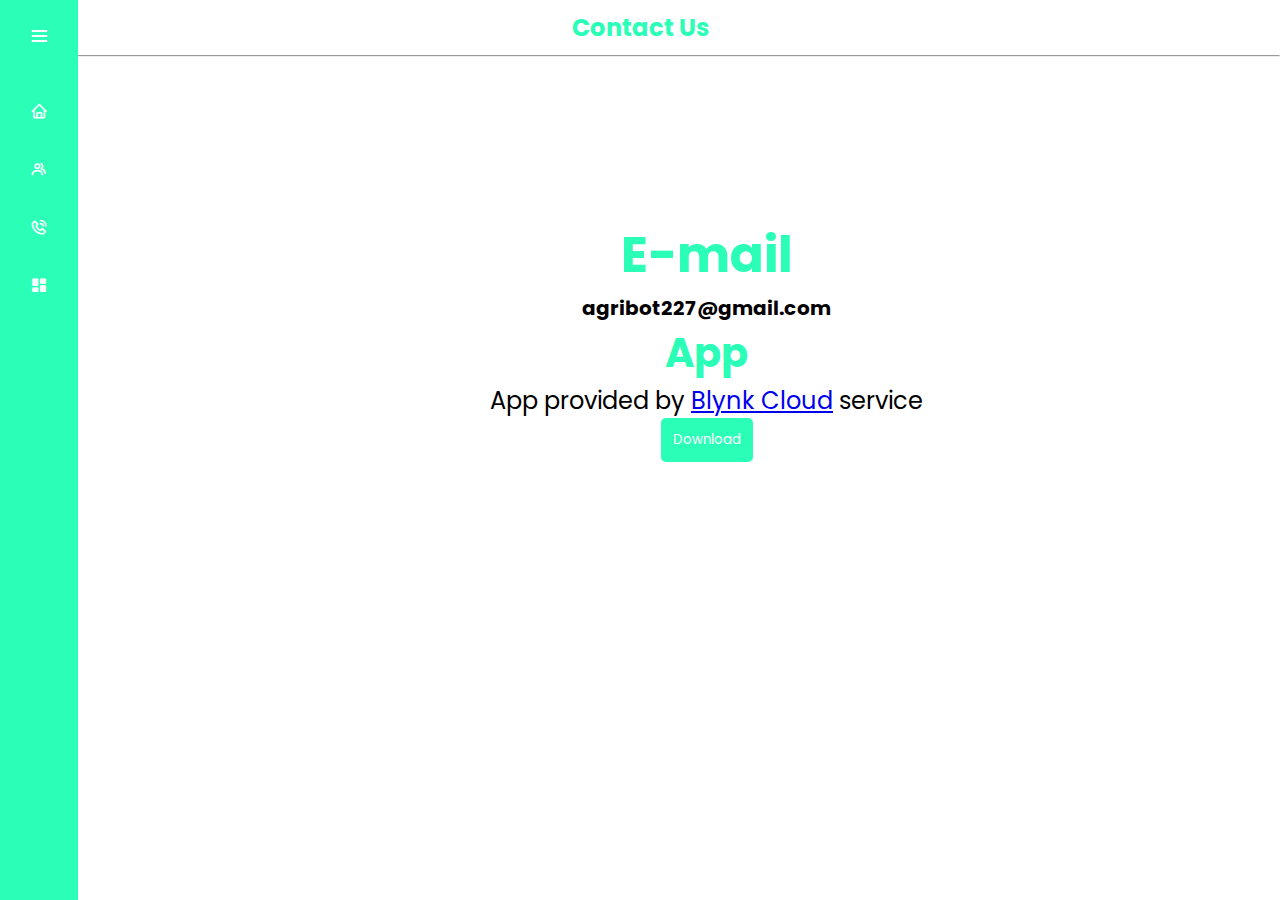
<file: cont.html>
<!DOCTYPE html>
<html lang="en">
<head>
    <meta charset="UTF-8">
    <meta http-equiv="X-UA-Compatible" content="IE=edge">
    <meta name="viewport" content="width=device-width, initial-scale=1.0">
    <link rel="stylesheet" href="cont.css">
    <link href='https://unpkg.com/boxicons@2.0.7/css/boxicons.min.css' rel='stylesheet'>
    <title>Document</title>
</head>
<body>
    <div class="sidebar">
    <div class="logo-details">
        <div class="logo_name">Agri-Bot</div>
        <i class='bx bx-menu' id="btn" ></i>
    </div>
    <ul class="nav-list">
      <li>
        <a href="index.html">
          <i class='bx bx-home'></i>
          <span class="links_name">Home</span>
        </a>
         <span class="tooltip">Home</span>
      </li>
      <li>
        <a href="ot.html">
          <i class='bx bx-group'></i>
          <span class="links_name">Our Team</span>
        </a>
         <span class="tooltip">Our Team</span>
      </li>
      <li>
        <a href="cont.html">
          <i class='bx bx-phone-call'></i>
          <span class="links_name">Contact Us</span>
        </a>
         <span class="tooltip">Contact Us</span>
      </li>
      <li>
        <a href="dash.html">
          <i class='bx bxs-dashboard'></i>
          <span class="links_name">Dash Board</span>
        </a>
         <span class="tooltip">Dash Board</span>
      </li>
    </ul>
  </div>
      
    <section id="contact">
        <div class="head">
          <h3>Contact Us</h3>
        </div><hr>
        <div class="box" style="padding-left: 480px; padding-top: 150px;">
        <div class="contactinfo">
          <div class="email">
            <h2>E-mail</h2>
            <h6>agribot227@gmail.com</h6>
          </div>
          <div class="app">
            <h2>App</h2>
            <p>App provided by <a href="https://blynk.io">Blynk Cloud</a> service</p>
            <a href="https://play.google.com/store/apps/details?id=cloud.blynk"><button>Download</button></a>
          </div>
        </div>
      </div>
      </section>
      <script>
        let sidebar = document.querySelector(".sidebar");
        let closeBtn = document.querySelector("#btn");
        let searchBtn = document.querySelector(".bx-search");
      
        closeBtn.addEventListener("click", ()=>{
          sidebar.classList.toggle("open");
          menuBtnChange();//calling the function(optional)
        });
      
        searchBtn.addEventListener("click", ()=>{ // Sidebar open when you click on the search iocn
          sidebar.classList.toggle("open");
          menuBtnChange(); //calling the function(optional)
        });
      
        // following are the code to change sidebar button(optional)
        function menuBtnChange() {
         if(sidebar.classList.contains("open")){
           closeBtn.classList.replace("bx-menu", "bx-menu-alt-right");//replacing the iocns class
         }else {
           closeBtn.classList.replace("bx-menu-alt-right","bx-menu");//replacing the iocns class
         }
        }
        </script>
</body>
</html>
</file>
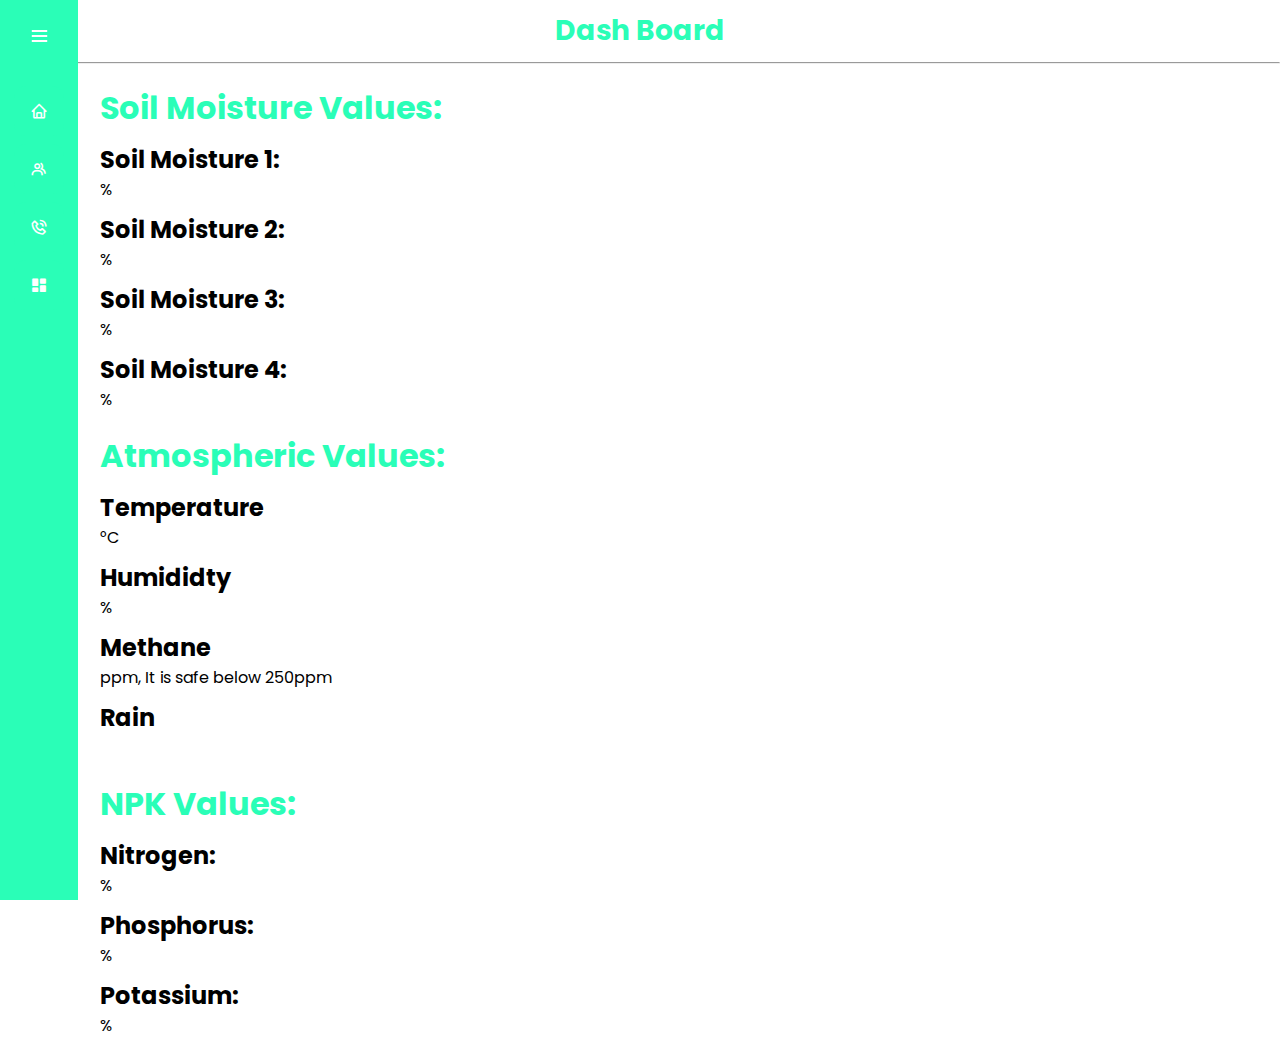
<file: dash.html>
<!DOCTYPE html>
<html lang="en">
<head>
    <meta charset="UTF-8">
    <meta http-equiv="X-UA-Compatible" content="IE=edge">
    <meta name="viewport" content="width=device-width, initial-scale=1.0">
    <link href='https://unpkg.com/boxicons@2.0.7/css/boxicons.min.css' rel='stylesheet'>
    <link rel="stylesheet" href="dash.css">
    <title>Document</title>
</head>
<body>
    <div class="sidebar">
    <div class="logo-details">
        <div class="logo_name">Agri-Bot</div>
        <i class='bx bx-menu' id="btn" ></i>
    </div>
    <ul class="nav-list">
      <li>
        <a href="index.html">
          <i class='bx bx-home'></i>
          <span class="links_name">Home</span>
        </a>
         <span class="tooltip">Home</span>
      </li>
      <li>
        <a href="ot.html">
          <i class='bx bx-group'></i>
          <span class="links_name">Our Team</span>
        </a>
         <span class="tooltip">Our Team</span>
      </li>
      <li>
        <a href="cont.html">
          <i class='bx bx-phone-call'></i>
          <span class="links_name">Contact Us</span>
        </a>
         <span class="tooltip">Contact Us</span>
      </li>
      <li>
        <a href="dash.html">
          <i class='bx bxs-dashboard'></i>
          <span class="links_name">Dash Board</span>
        </a>
         <span class="tooltip">Dash Board</span>
      </li>
    </ul>
  </div>
      <section id="dash">
        <div class="head">
            <h3>Dash Board</h3>
        </div><hr>
        <div class="soilm">
          <div class="title1">
            <h1>Soil Moisture Values:</h1>
          </div>
          <div class="1">
            <h2>Soil Moisture 1:</h2>
            <span id="value1"></span>%
          </div>
          <div class="2">
            <h2>Soil Moisture 2:</h2>
            <span id="value2"></span>%
          </div>
          <div class="3">
            <h2>Soil Moisture 3:</h2>
            <span id="value3"></span>%
          </div>
          <div class="4">
            <h2>Soil Moisture 4:</h2>
            <span id="value4"></span>%
          </div>
        </div>
           <div class="th">
          <div class="title2">
            <h1>Atmospheric Values:</h1>
          </div>
          <div class="1">
            <h2>Temperature</h2>
            <span id="value5"></span>°C
          </div>
          <div class="2">
            <h2>Humididty</h2>
            <span id="value6"></span>%
          </div>
          <div class="3">
            <h2>Methane</h2>
            <span id="value7"></span>ppm, It is safe below 250ppm
          </div>
          <div class="4">
            <h2>Rain</h2>
            <span id="value11"></span>
          </div>
        </div>
        <div class="npk">
          <div class="title3">
            <h1>NPK Values:</h1>
          </div>
          <div class="1">
            <h2>Nitrogen:</h2>
            <span id="value8"></span>%
          </div>
          <div class="2">
            <h2>Phosphorus:</h2>
            <span id="value9"></span>%
          </div>
          <div class="3">
            <h2>Potassium:</h2>
            <span id="value10"></span>%
          </div>
        </div>
      </section>
      <script src="script.js"></script>
      <script>
        let sidebar = document.querySelector(".sidebar");
        let closeBtn = document.querySelector("#btn");
        let searchBtn = document.querySelector(".bx-search");
      
        closeBtn.addEventListener("click", ()=>{
          sidebar.classList.toggle("open");
          menuBtnChange();//calling the function(optional)
        });
      
        searchBtn.addEventListener("click", ()=>{ // Sidebar open when you click on the search iocn
          sidebar.classList.toggle("open");
          menuBtnChange(); //calling the function(optional)
        });
      
        // following are the code to change sidebar button(optional)
        function menuBtnChange() {
         if(sidebar.classList.contains("open")){
           closeBtn.classList.replace("bx-menu", "bx-menu-alt-right");//replacing the iocns class
         }else {
           closeBtn.classList.replace("bx-menu-alt-right","bx-menu");//replacing the iocns class
         }
        }
        </script>
</body>
</html>
</file>
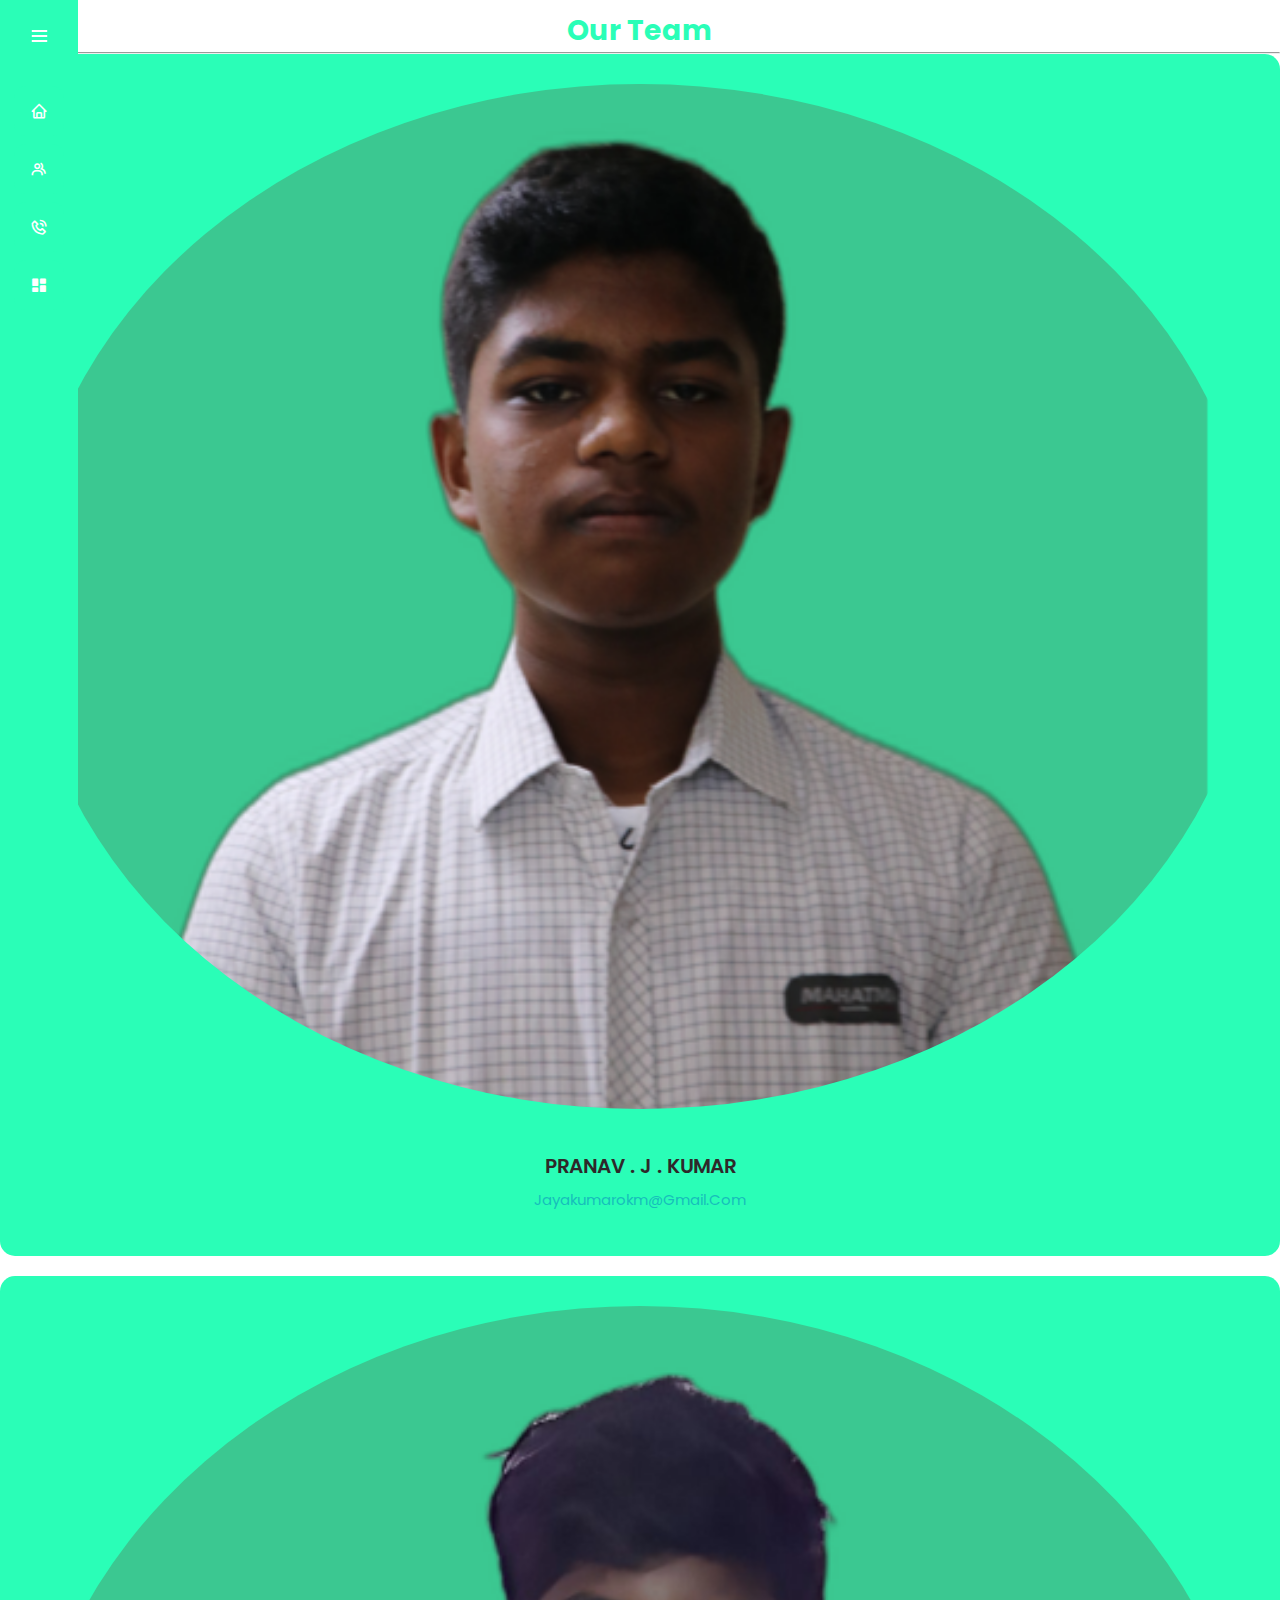
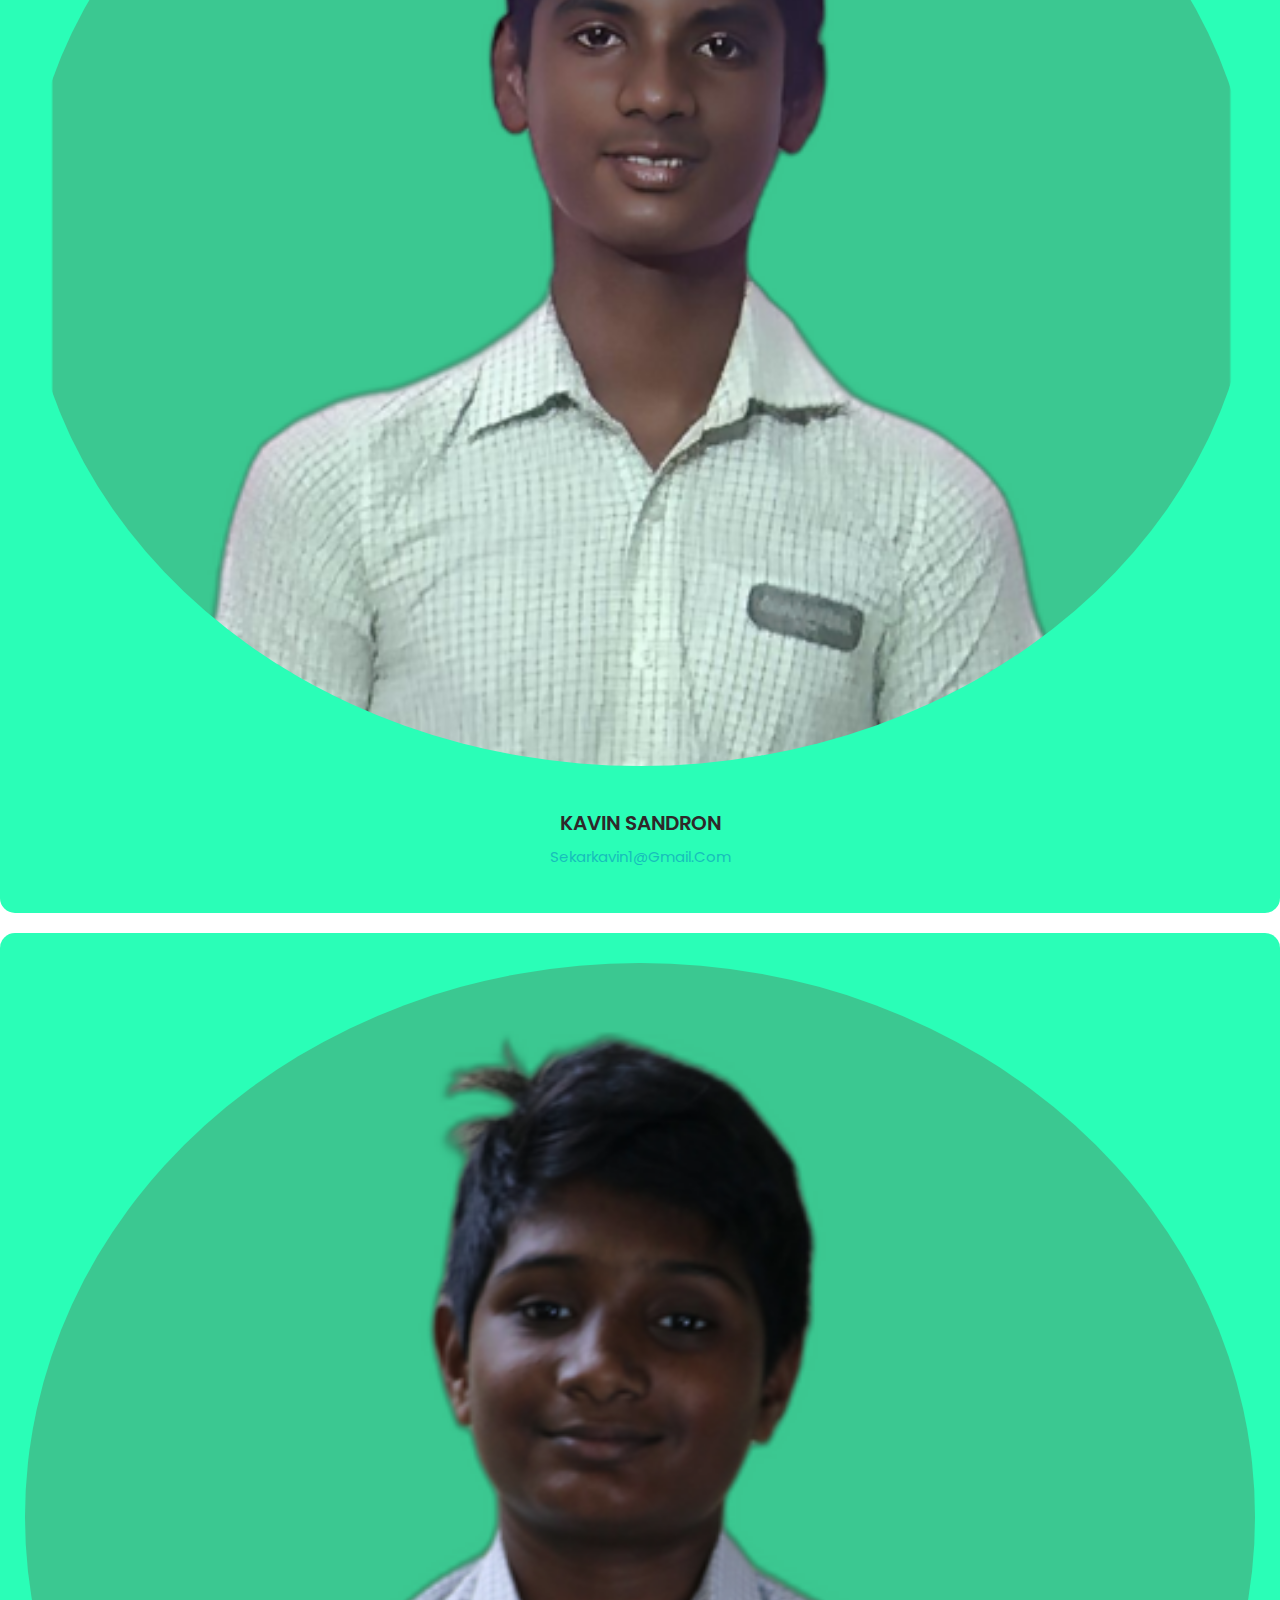
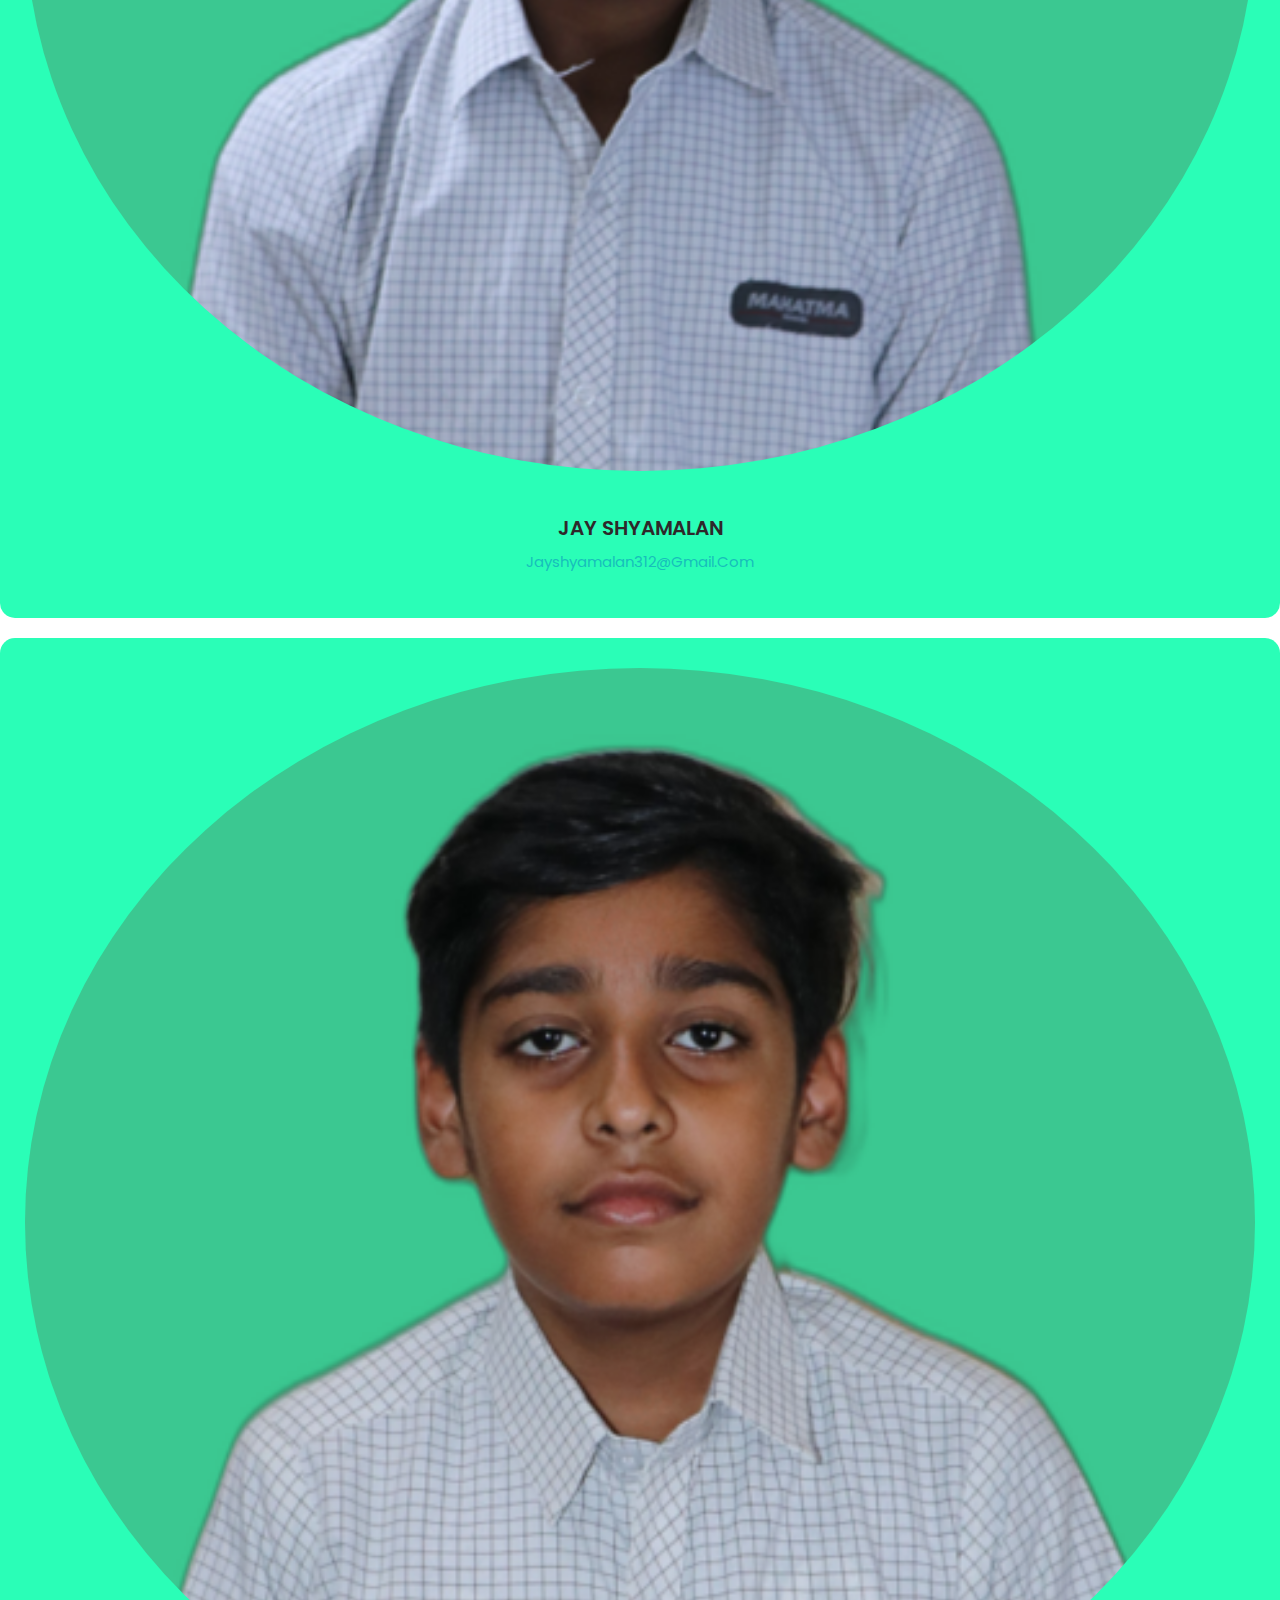
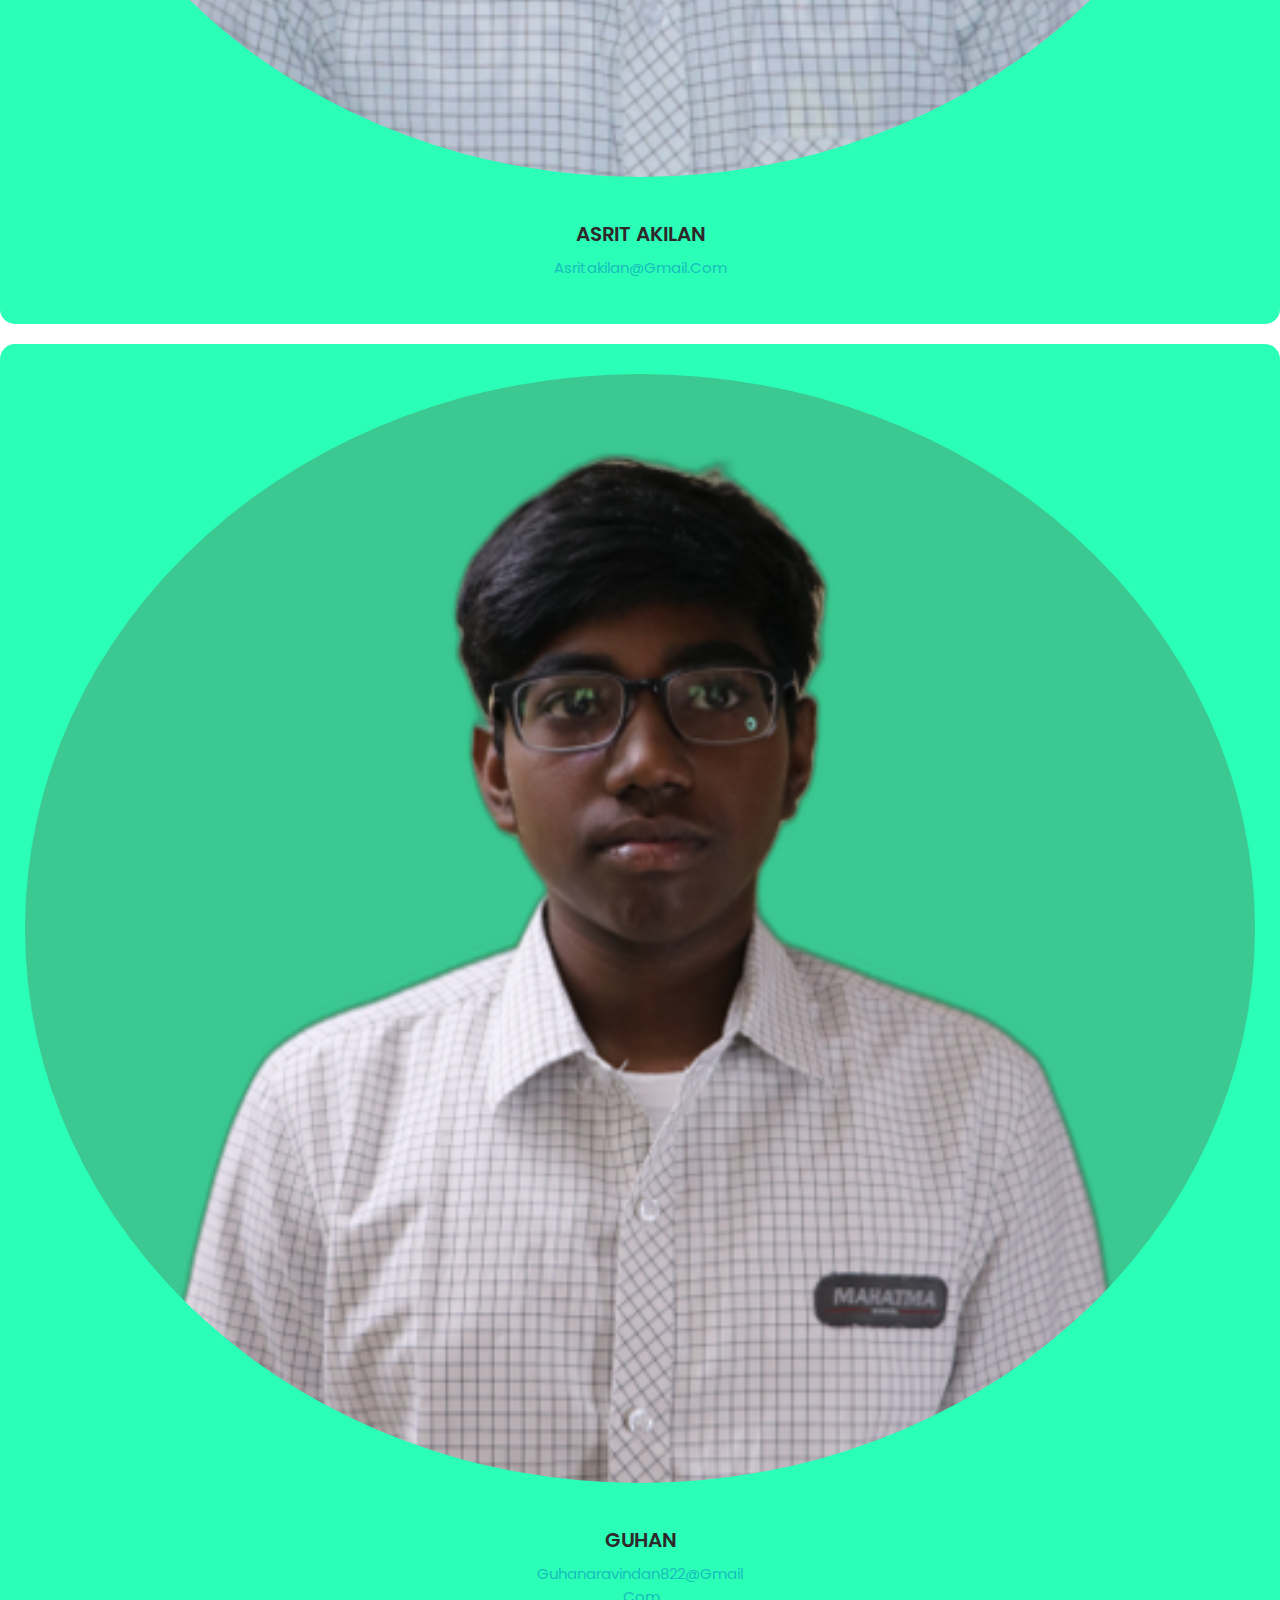
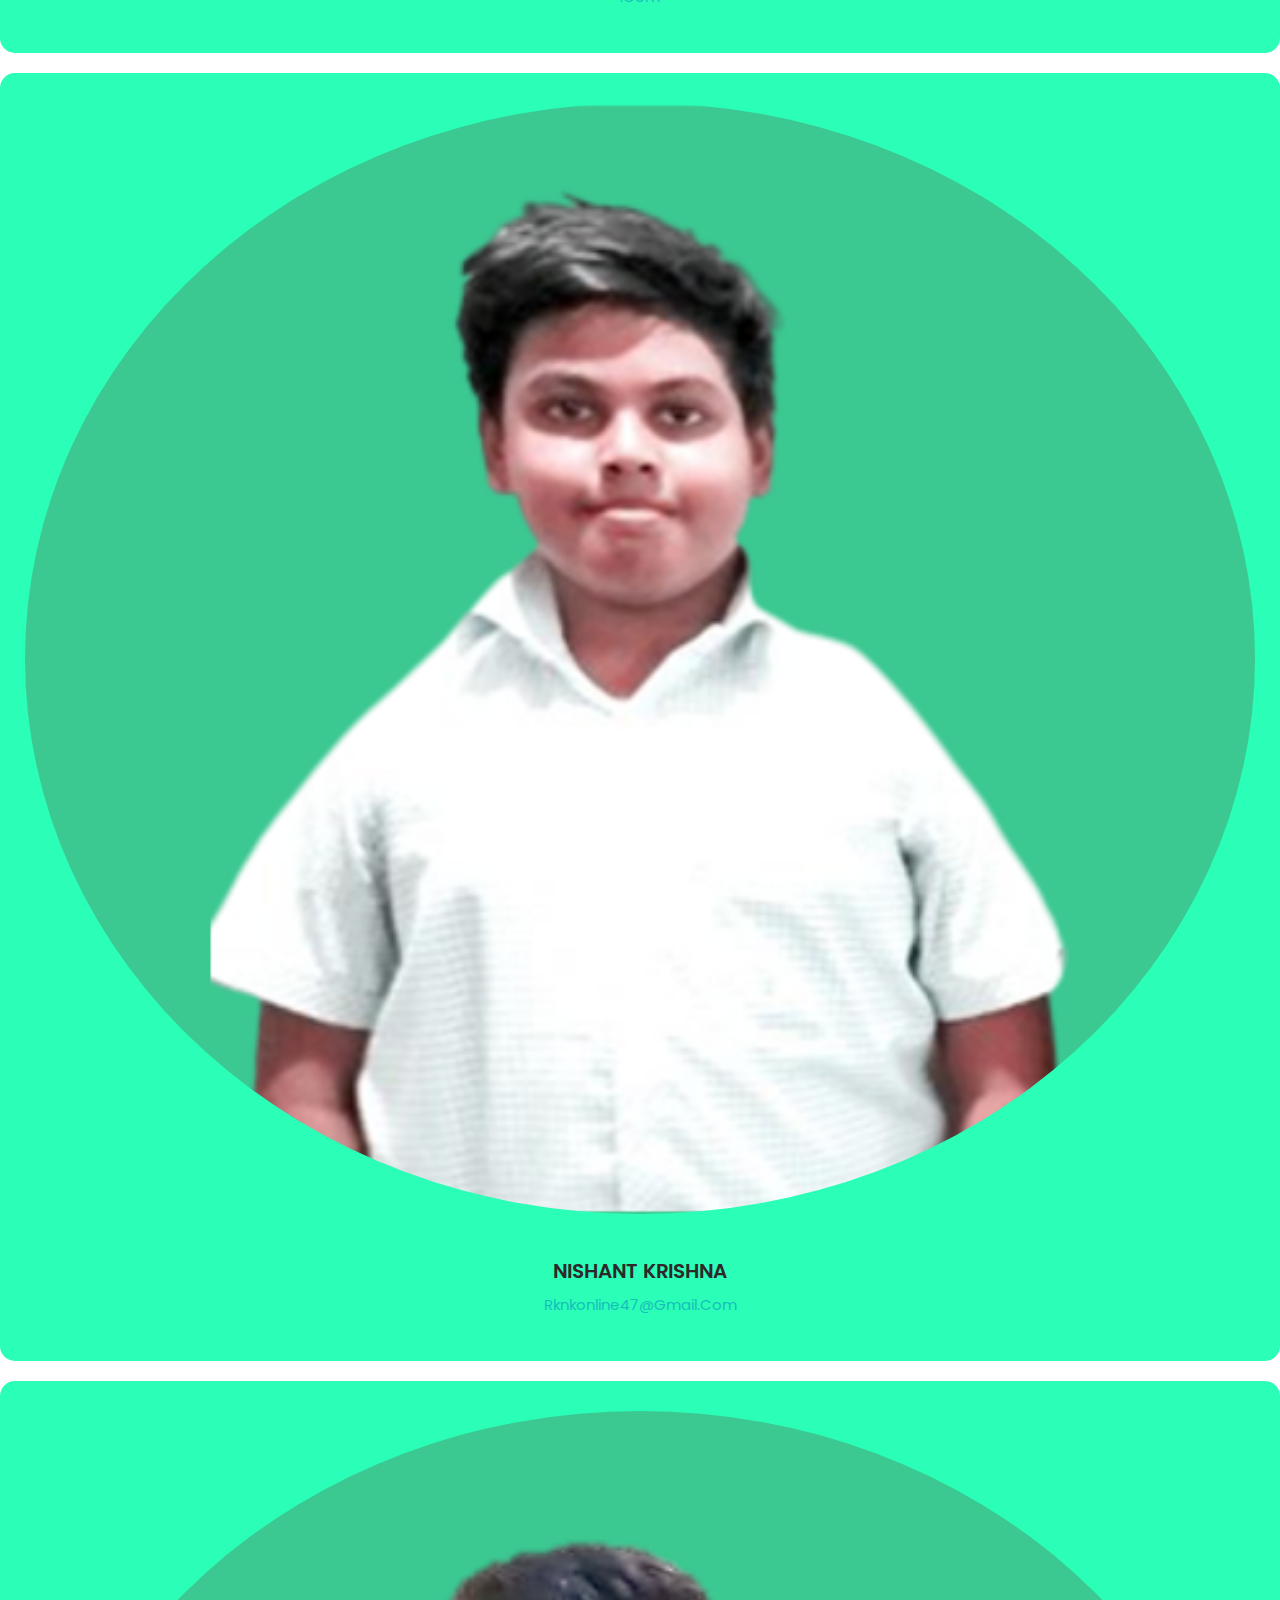
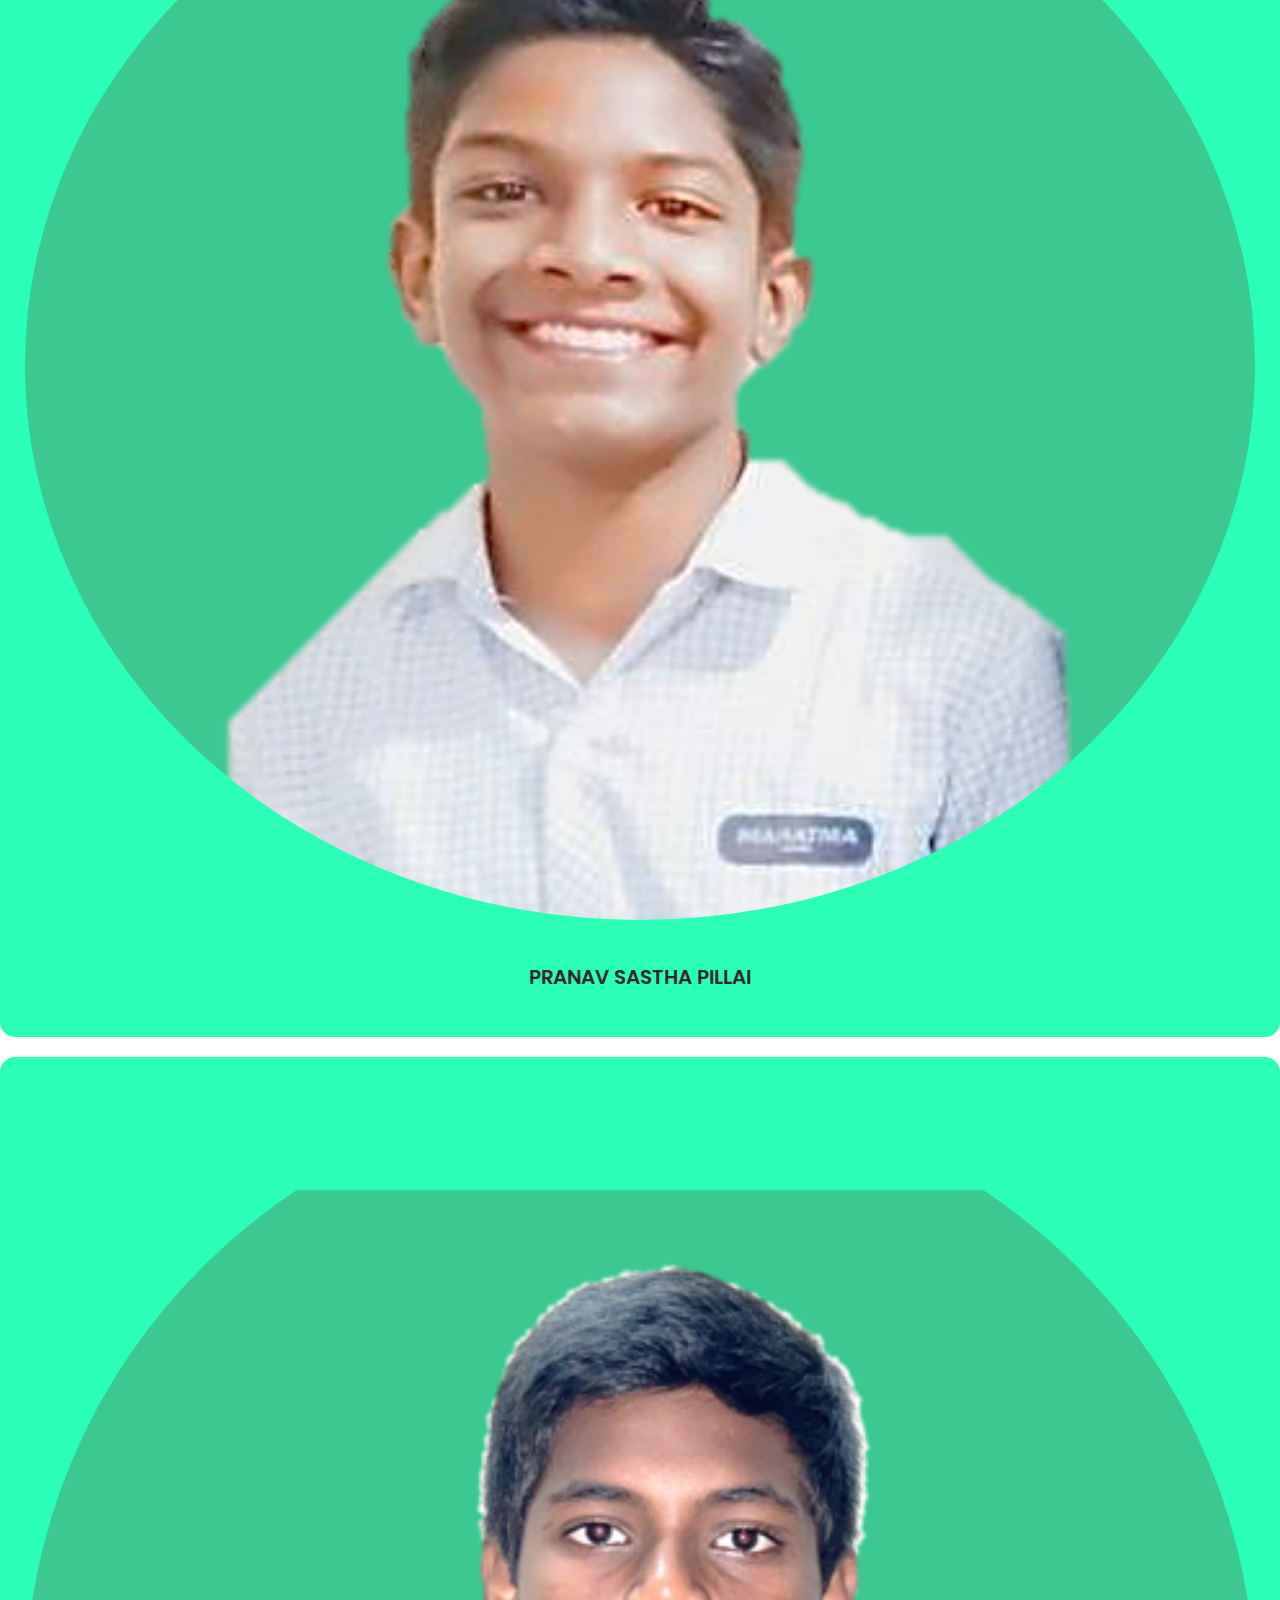
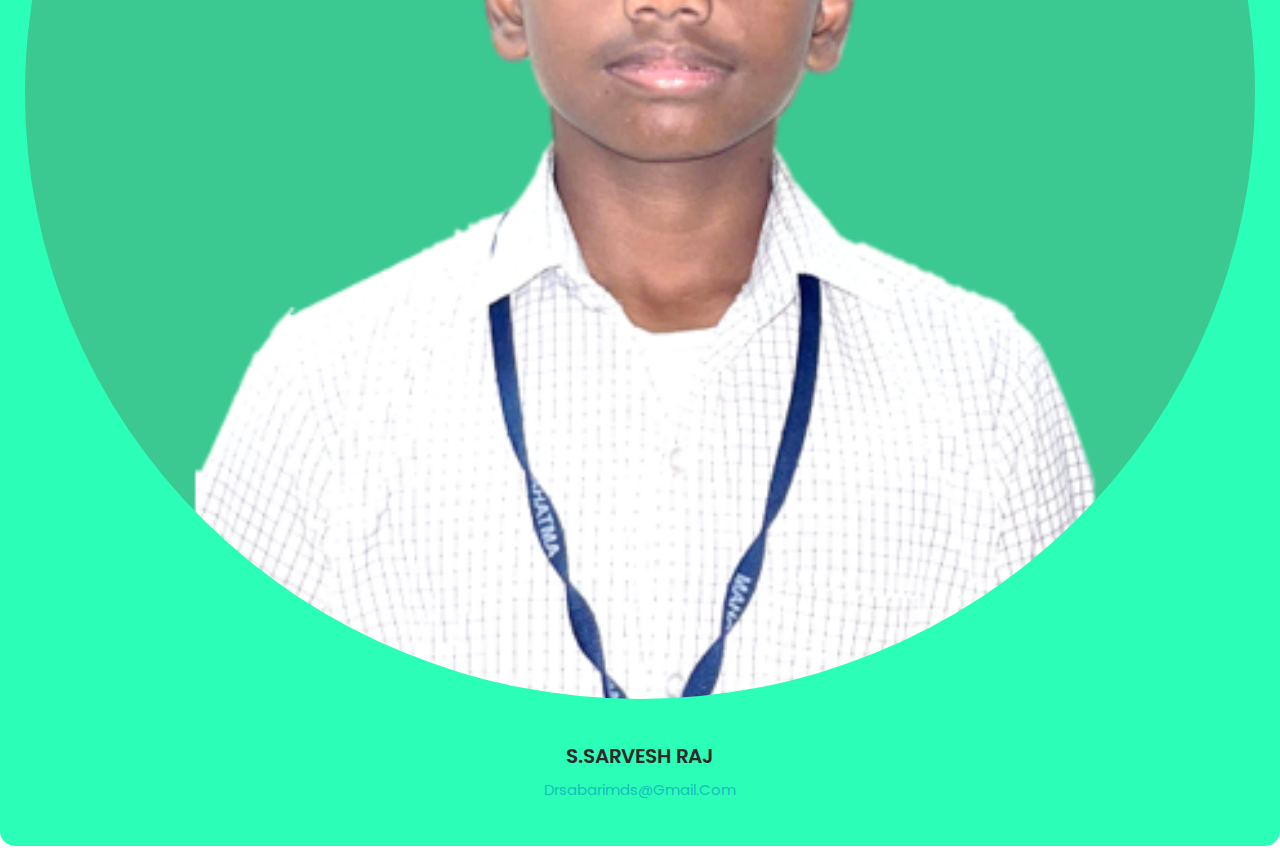
<file: ot .html>
<!DOCTYPE html>
<html lang="en">
<head>
    <meta charset="UTF-8">

    <meta http-equiv="X-UA-Compatible" content="IE=edge">
    <link rel="stylesheet" href="ot.css">
    <meta name="viewport" content="width=device-width, initial-scale=1.0">
    <link rel="stylesheet" href="https://cdnjs.cloudflare.com/ajax/libs/font-awesome/4.7.0/css/font-awesome.min.css">
    <link rel="stylesheet" href="https://cdn.jsdelivr.net/npm/bootstrap@4.6.0/dist/css/bootstrap.min.css" integrity="sha384-B0vP5xmATw1+K9KRQjQERJvTumQW0nPEzvF6L/Z6nronJ3oUOFUFpCjEUQouq2+l" crossorigin="anonymous">
    <link href='https://unpkg.com/boxicons@2.0.7/css/boxicons.min.css' rel='stylesheet'>
    <title>Document</title>
</head>
<body>
  <div class="sidebar">
    <div class="logo-details">
        <div class="logo_name">Agri-Bot</div>
        <i class='bx bx-menu' id="btn" ></i>
    </div>
    <ul class="nav-list">
      <li>
        <a href="index.html">
          <i class='bx bx-home'></i>
          <span class="links_name">Home</span>
        </a>
         <span class="tooltip">Home</span>
      </li>
      <li>
        <a href="ot.html">
          <i class='bx bx-group'></i>
          <span class="links_name">Our Team</span>
        </a>
         <span class="tooltip">Our Team</span>
      </li>
      <li>
        <a href="cont.html">
          <i class='bx bx-phone-call'></i>
          <span class="links_name">Contact Us</span>
        </a>
         <span class="tooltip">Contact Us</span>
      </li>
      <li>
        <a href="dash.html">
          <i class='bx bxs-dashboard'></i>
          <span class="links_name">Dash Board</span>
        </a>
         <span class="tooltip">Dash Board</span>
      </li>
    </ul>
  </div>
      
    <section id="ourteam">
        <div class="head">
          <h3>Our Team</h3>
        </div>
        <hr>
      <div class="container">
        <div class="row">
            <div class="col-md-3 col-sm-6">
                <div class="our-team">
                    <div class="pic">
                        <img src="pjk.png">
                    </div>
                    <h3 class="title">Pranav . J . Kumar</h3>
                    <span class="post">jayakumarokm@gmail.com</span>
                </div>
            </div>
     
            <div class="col-md-3 col-sm-6">
                <div class="our-team">
                    <div class="pic">
                        <img src="kavin.png">
                    </div>
                    <h3 class="title">Kavin Sandron</h3>
                    <span class="post">sekarkavin1@gmail.com</span>
                </div>
            </div>
    
            <div class="col-md-3 col-sm-6">
                <div class="our-team">
                    <div class="pic">
                        <img src="jay.png">
                    </div>
                    <h3 class="title">Jay Shyamalan</h3>
                    <span class="post">jayshyamalan312@gmail.com</span>
                </div>
            </div>
            <div class="col-md-3 col-sm-6">
                <div class="our-team">
                    <div class="pic">
                        <img src="asrit.png">
                    </div>
                    <h3 class="title">Asrit Akilan</h3>
                    <span class="post">asritakilan@gmail.com</span>
                </div>
            </div>
            <div class="col-md-3 col-sm-6">
                <div class="our-team">
                    <div class="pic">
                        <img src="guhan.png">
                    </div>
                    <h3 class="title">Guhan</h3>
                    <span class="post">guhanaravindan822@gmail  <br> .com</span>
                </div>
            </div>
    
            <div class="col-md-3 col-sm-6">
                <div class="our-team">
                    <div class="pic">
                        <img src="nishant.png">
                    </div>
                    <h3 class="title">Nishant Krishna</h3>
                    <span class="post">Rknkonline47@gmail.com</span>
                </div>
            </div>

            <div class="col-md-3 col-sm-6">
              <div class="our-team">
                  <div class="pic">
                      <img src="psp.png">
                  </div>
                  <h3 class="title">Pranav Sastha Pillai</h3>
                  <span class="post"></span>
              </div>
          </div>

          <div class="col-md-3 col-sm-6">
            <div class="our-team">
                <div class="pic">
                    <img src="raj.png">
                </div>
                <h3 class="title">S.Sarvesh raj</h3>
                <span class="post">drsabarimds@gmail.com</span>
            </div>
        </div>
            
        </div>
    </div>
    </section>
    <script>
        let sidebar = document.querySelector(".sidebar");
        let closeBtn = document.querySelector("#btn");
        let searchBtn = document.querySelector(".bx-search");
      
        closeBtn.addEventListener("click", ()=>{
          sidebar.classList.toggle("open");
          menuBtnChange();//calling the function(optional)
        });
      
        searchBtn.addEventListener("click", ()=>{ // Sidebar open when you click on the search iocn
          sidebar.classList.toggle("open");
          menuBtnChange(); //calling the function(optional)
        });
      
        // following are the code to change sidebar button(optional)
        function menuBtnChange() {
         if(sidebar.classList.contains("open")){
           closeBtn.classList.replace("bx-menu", "bx-menu-alt-right");//replacing the iocns class
         }else {
           closeBtn.classList.replace("bx-menu-alt-right","bx-menu");//replacing the iocns class
         }
        }
        </script>
</body>
</html>
</file>
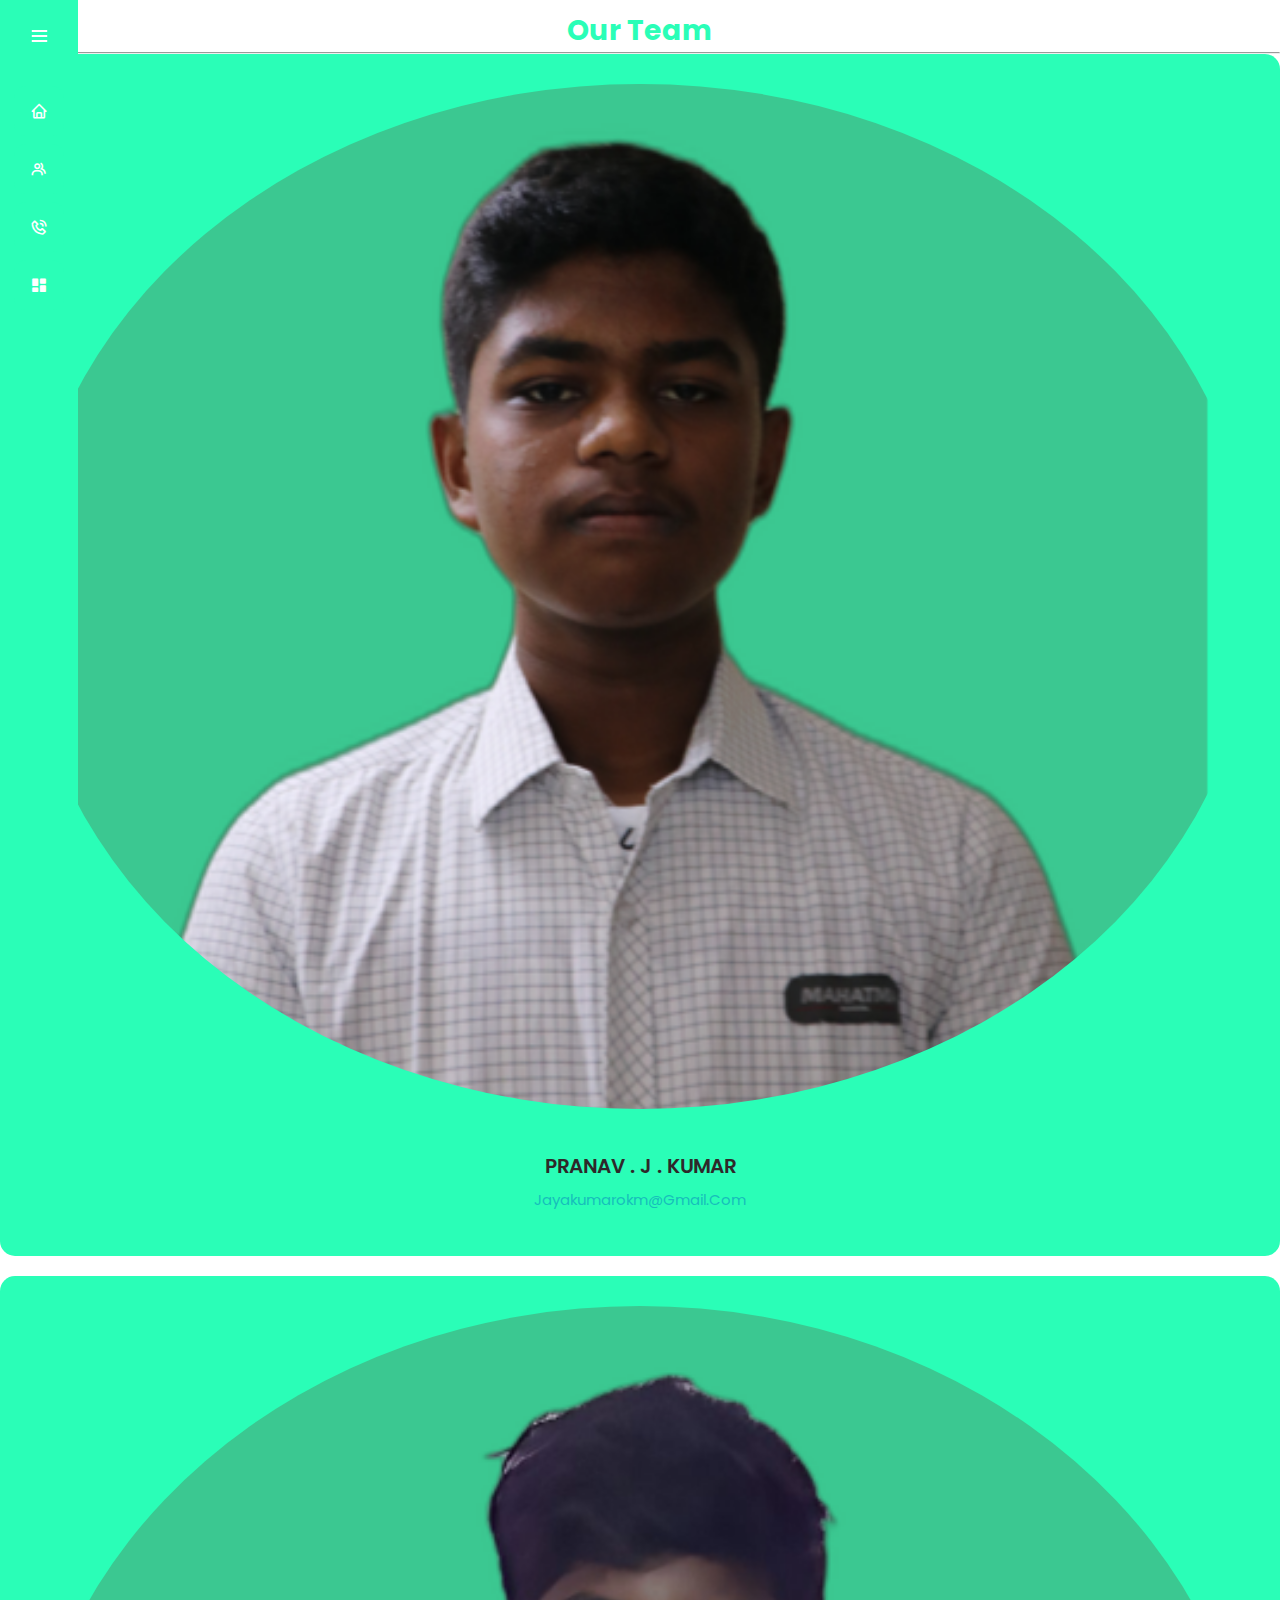
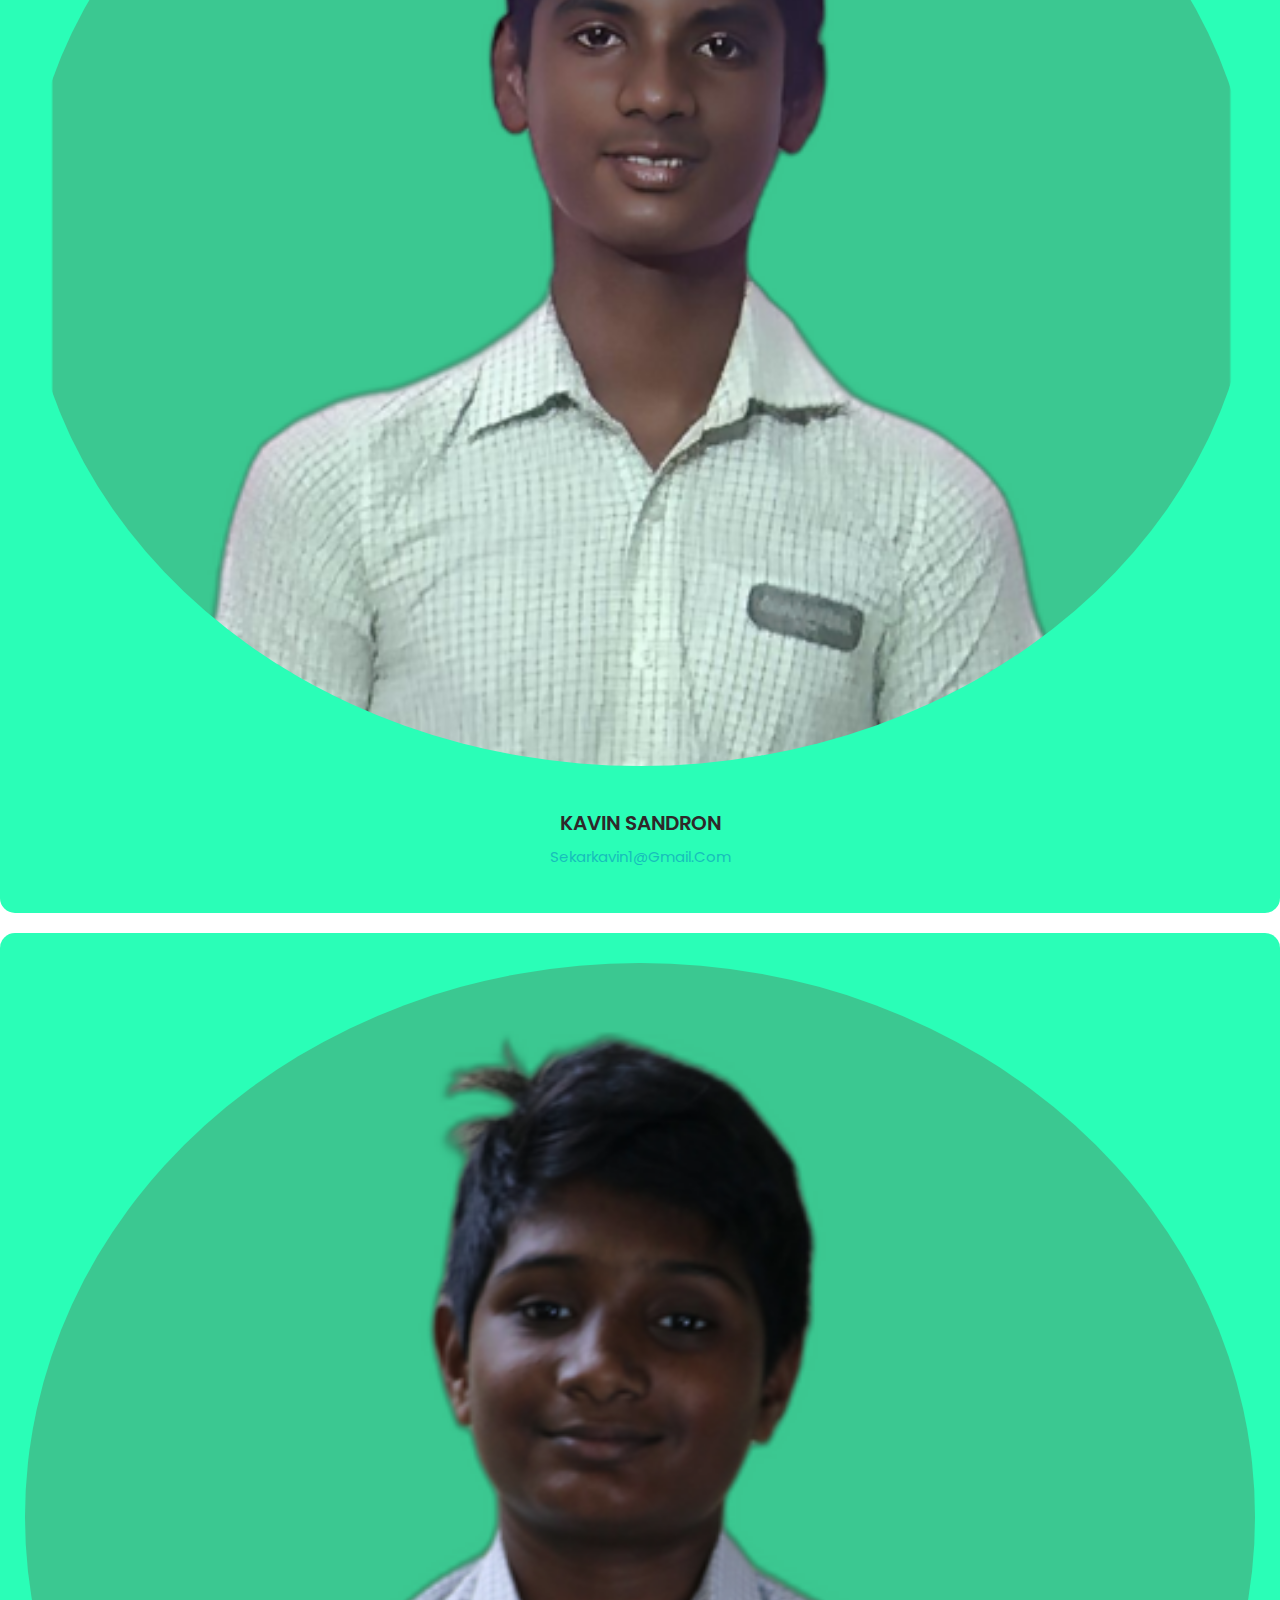
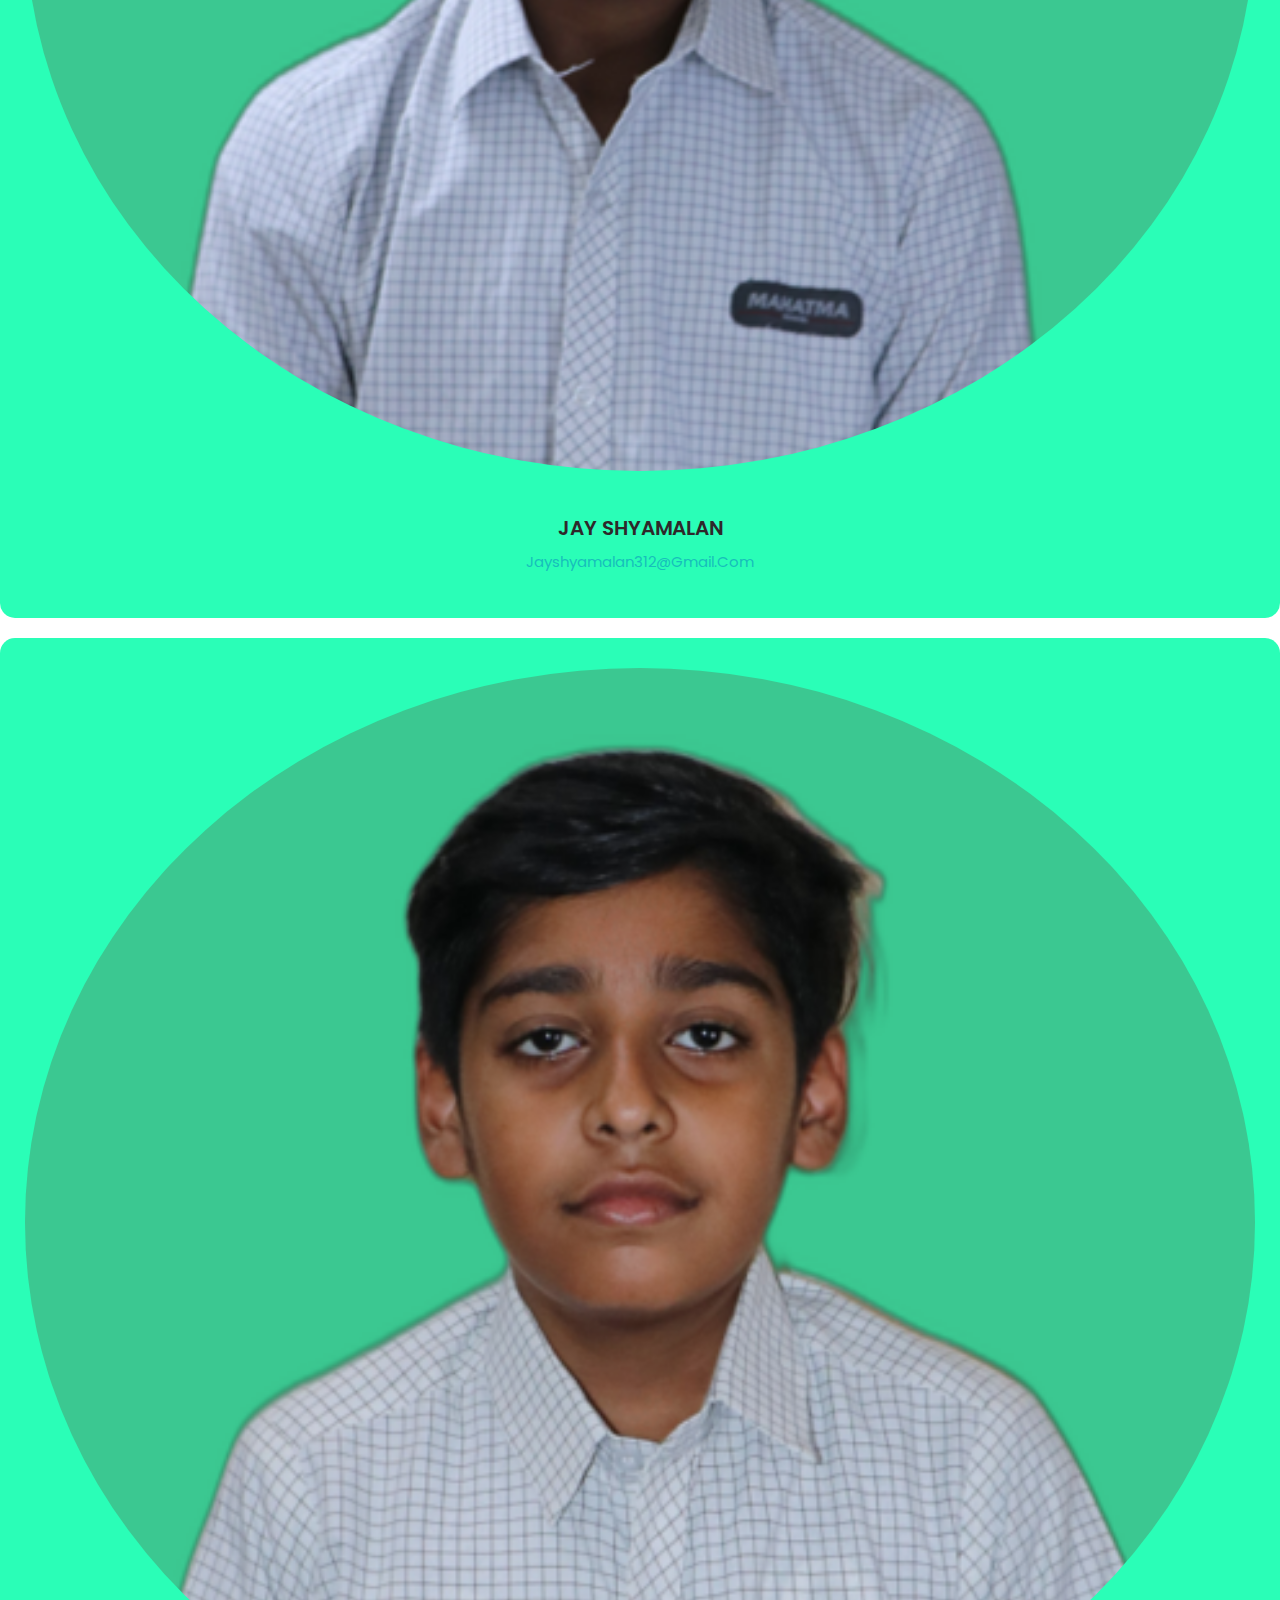
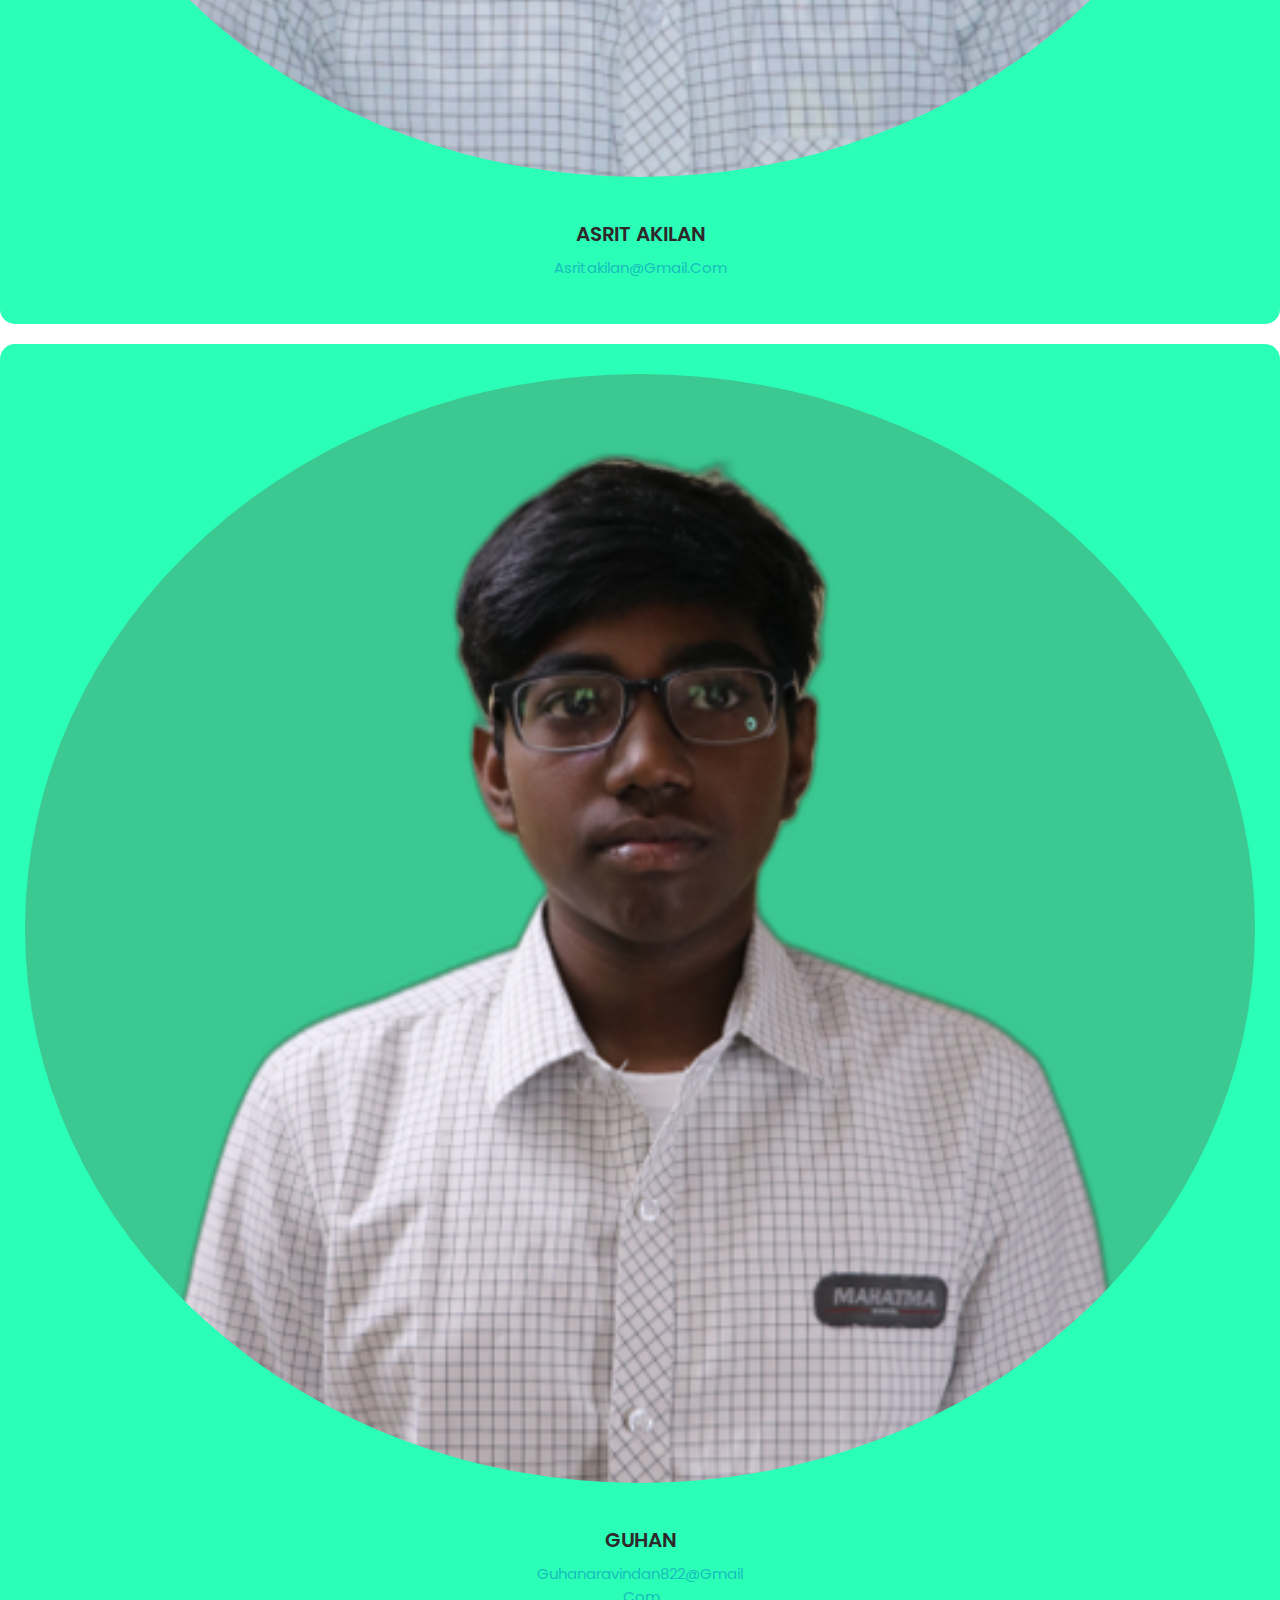
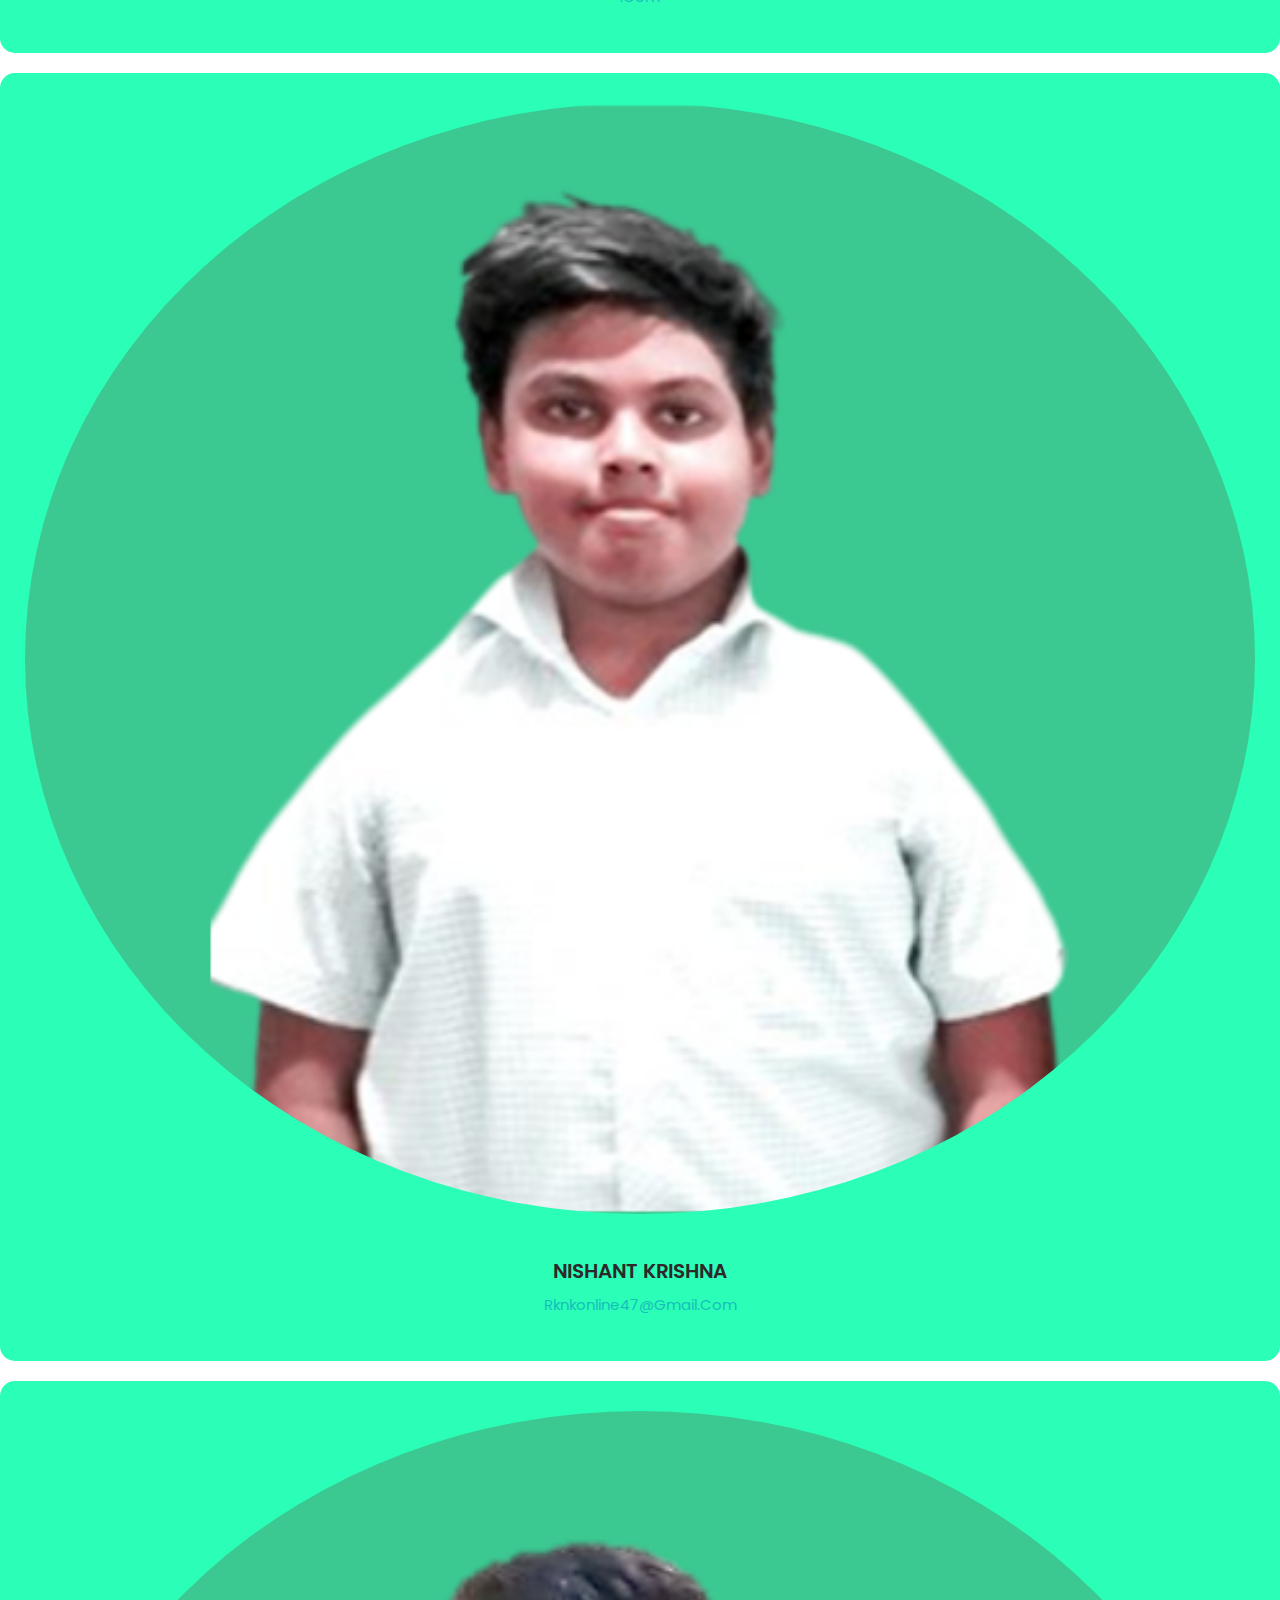
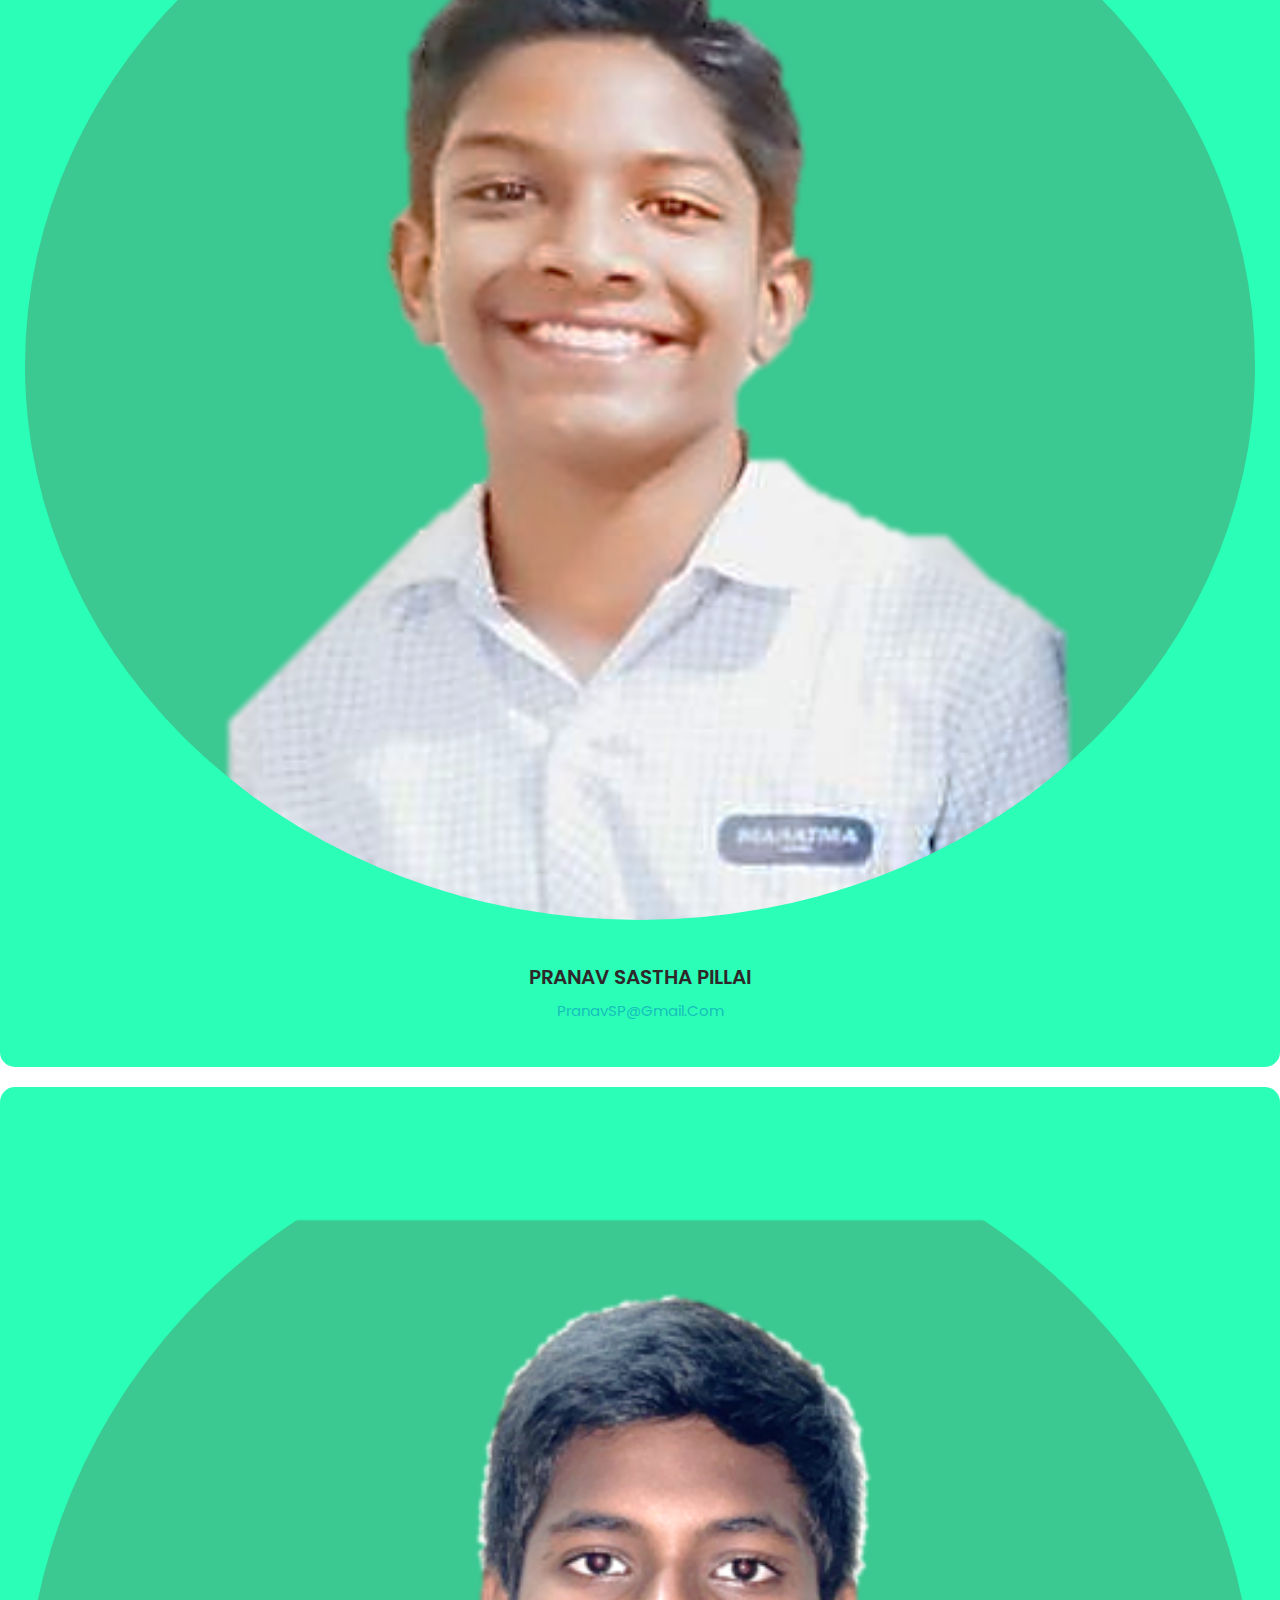
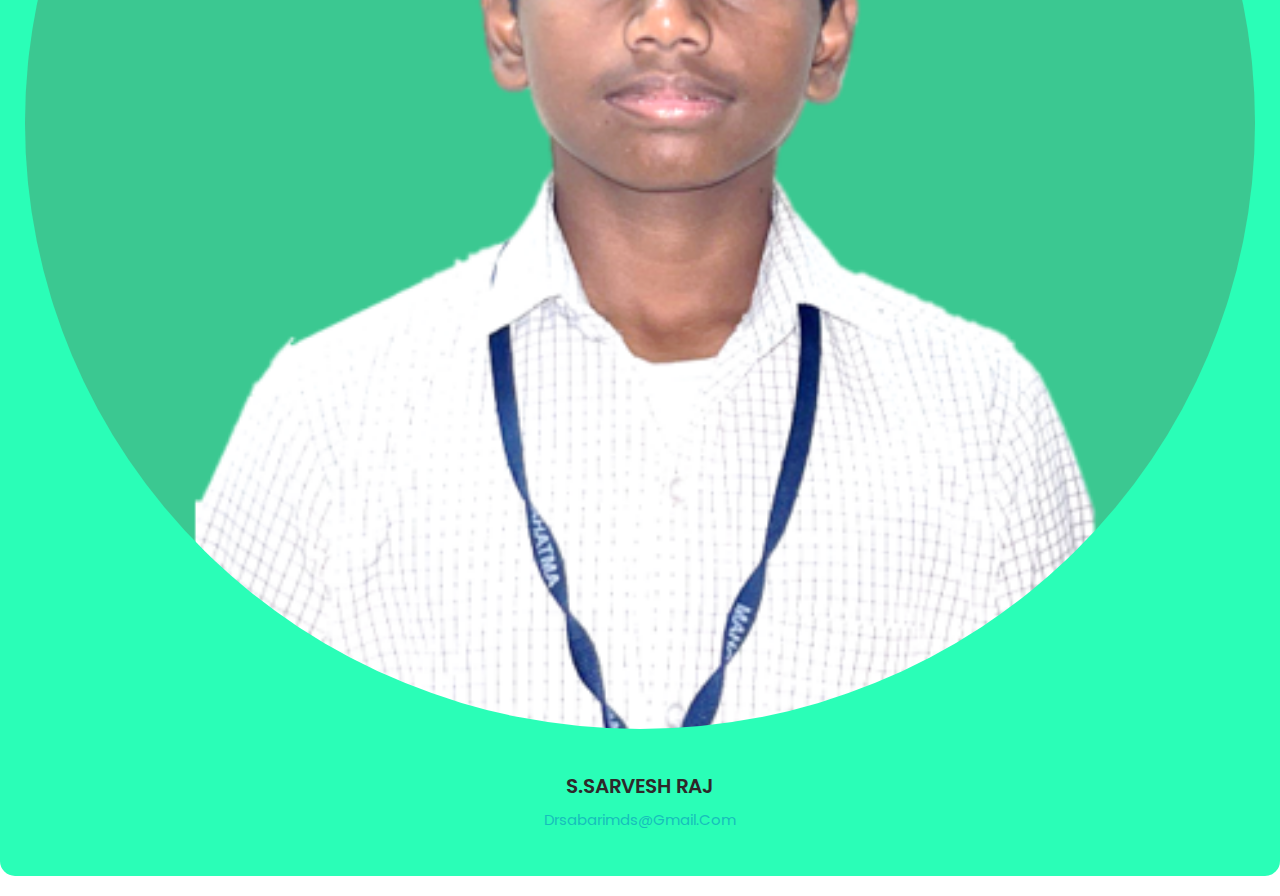
<file: ot.html>
<!DOCTYPE html>
<html lang="en">
<head>
    <meta charset="UTF-8">

    <meta http-equiv="X-UA-Compatible" content="IE=edge">
    <link rel="stylesheet" href="ot.css">
    <meta name="viewport" content="width=device-width, initial-scale=1.0">
    <link rel="stylesheet" href="https://cdnjs.cloudflare.com/ajax/libs/font-awesome/4.7.0/css/font-awesome.min.css">
    <link rel="stylesheet" href="https://cdn.jsdelivr.net/npm/bootstrap@4.6.0/dist/css/bootstrap.min.css" integrity="sha384-B0vP5xmATw1+K9KRQjQERJvTumQW0nPEzvF6L/Z6nronJ3oUOFUFpCjEUQouq2+l" crossorigin="anonymous">
    <link href='https://unpkg.com/boxicons@2.0.7/css/boxicons.min.css' rel='stylesheet'>
    <title>Document</title>
</head>
<body>
  <div class="sidebar">
    <div class="logo-details">
        <div class="logo_name">Agri-Bot</div>
        <i class='bx bx-menu' id="btn" ></i>
    </div>
    <ul class="nav-list">
      <li>
        <a href="index.html">
          <i class='bx bx-home'></i>
          <span class="links_name">Home</span>
        </a>
         <span class="tooltip">Home</span>
      </li>
      <li>
        <a href="ot.html">
          <i class='bx bx-group'></i>
          <span class="links_name">Our Team</span>
        </a>
         <span class="tooltip">Our Team</span>
      </li>
      <li>
        <a href="cont.html">
          <i class='bx bx-phone-call'></i>
          <span class="links_name">Contact Us</span>
        </a>
         <span class="tooltip">Contact Us</span>
      </li>
      <li>
        <a href="dash.html">
          <i class='bx bxs-dashboard'></i>
          <span class="links_name">Dash Board</span>
        </a>
         <span class="tooltip">Dash Board</span>
      </li>
    </ul>
  </div>
      
    <section id="ourteam">
        <div class="head">
          <h3>Our Team</h3>
        </div>
        <hr>
      <div class="container">
        <div class="row">
            <div class="col-md-3 col-sm-6">
                <div class="our-team">
                    <div class="pic">
                        <img src="pjk.png">
                    </div>
                    <h3 class="title">Pranav . J . Kumar</h3>
                    <span class="post">jayakumarokm@gmail.com</span>
                </div>
            </div>
     
            <div class="col-md-3 col-sm-6">
                <div class="our-team">
                    <div class="pic">
                        <img src="kavin.png">
                    </div>
                    <h3 class="title">Kavin Sandron</h3>
                    <span class="post">sekarkavin1@gmail.com</span>
                </div>
            </div>
    
            <div class="col-md-3 col-sm-6">
                <div class="our-team">
                    <div class="pic">
                        <img src="jay.png">
                    </div>
                    <h3 class="title">Jay Shyamalan</h3>
                    <span class="post">jayshyamalan312@gmail.com</span>
                </div>
            </div>
            <div class="col-md-3 col-sm-6">
                <div class="our-team">
                    <div class="pic">
                        <img src="asrit.png">
                    </div>
                    <h3 class="title">Asrit Akilan</h3>
                    <span class="post">asritakilan@gmail.com</span>
                </div>
            </div>
            <div class="col-md-3 col-sm-6">
                <div class="our-team">
                    <div class="pic">
                        <img src="guhan.png">
                    </div>
                    <h3 class="title">Guhan</h3>
                    <span class="post">guhanaravindan822@gmail  <br> .com</span>
                </div>
            </div>
    
            <div class="col-md-3 col-sm-6">
                <div class="our-team">
                    <div class="pic">
                        <img src="nishant.png">
                    </div>
                    <h3 class="title">Nishant Krishna</h3>
                    <span class="post">Rknkonline47@gmail.com</span>
                </div>
            </div>

            <div class="col-md-3 col-sm-6">
              <div class="our-team">
                  <div class="pic">
                      <img src="psp.png">
                  </div>
                  <h3 class="title">Pranav Sastha Pillai</h3>
                  <span class="post">PranavSP@gmail.com</span>
              </div>
          </div>

          <div class="col-md-3 col-sm-6">
            <div class="our-team">
                <div class="pic">
                    <img src="raj.png">
                </div>
                <h3 class="title">S.Sarvesh raj</h3>
                <span class="post">drsabarimds@gmail.com</span>
            </div>
        </div>
            
        </div>
    </div>
    </section>
    <script>
        let sidebar = document.querySelector(".sidebar");
        let closeBtn = document.querySelector("#btn");
        let searchBtn = document.querySelector(".bx-search");
      
        closeBtn.addEventListener("click", ()=>{
          sidebar.classList.toggle("open");
          menuBtnChange();//calling the function(optional)
        });
      
        searchBtn.addEventListener("click", ()=>{ // Sidebar open when you click on the search iocn
          sidebar.classList.toggle("open");
          menuBtnChange(); //calling the function(optional)
        });
      
        // following are the code to change sidebar button(optional)
        function menuBtnChange() {
         if(sidebar.classList.contains("open")){
           closeBtn.classList.replace("bx-menu", "bx-menu-alt-right");//replacing the iocns class
         }else {
           closeBtn.classList.replace("bx-menu-alt-right","bx-menu");//replacing the iocns class
         }
        }
        </script>
</body>
</html>
</file>
<file: cont.css>
/* Google Font Link */
@import url('https://fonts.googleapis.com/css2?family=Poppins:wght@200;300;400;500;600;700&display=swap');
*{
  margin: 0;
  padding: 0;
  scroll-behavior: smooth;
  box-sizing: border-box;
  font-family: "Poppins" , sans-serif;
}
hr{
  background: #2afeb7;
}

.sidebar{
  position: fixed;
  left: 0;
  top: 0;
  height: 100%;
  width: 78px;
  background: #2afeb7;
  padding: 6px 14px;
  z-index: 99;
  transition: all 0.5s ease;
}
.sidebar.open{
  width: 250px;
}
.sidebar .logo-details{
  height: 60px;
  display: flex;
  align-items: center;
  position: relative;
}

.sidebar .logo-details .logo_name{
  color: #fff;
  font-size: 30px;
  font-weight: bolder;
  opacity: 0;
  transition: all 0.5s ease;
}

.sidebar.open .logo-details .logo_name{
  opacity: 1;
}
.sidebar .logo-details #btn{
  position: absolute;
  top: 50%;
  right: 0;
  transform: translateY(-50%);
  font-size: 22px;
  transition: all 0.4s ease;
  font-size: 23px;
  text-align: center;
  cursor: pointer;
  transition: all 0.5s ease;
}
.sidebar.open .logo-details #btn{
  text-align: right;
}
.sidebar i{
  color: #fff;
  height: 60px;
  min-width: 50px;
  font-size: 500px;
  text-align: center;
  line-height: 60px;
}
.sidebar .nav-list{
  margin-top: 20px;
  height: 100%;
}
.sidebar li{
  position: relative;
  margin: 8px 0;
  list-style: none;
}
.sidebar li .tooltip{
  position: absolute;
  top: -20px;
  left: calc(100% + 15px);
  z-index: 3;
  background: #fff;
  box-shadow: 0 5px 10px rgba(0, 0, 0, 0.3);
  padding: 6px 12px;
  border-radius: 4px;
  font-size: 15px;
  font-weight: 400;
  opacity: 0;
  white-space: nowrap;
  pointer-events: none;
  transition: 0s;
}
.sidebar li:hover .tooltip{
  opacity: 1;
  pointer-events: auto;
  transition: all 0.4s ease;
  top: 50%;
  transform: translateY(-50%);
}
.sidebar.open li .tooltip{
  display: none;
}

.sidebar li a{
  display: flex;
  height: 100%;
  width: 100%;
  border-radius: 12px;
  align-items: center;
  text-decoration: none;
  transition: all 0.4s ease;
  background: #2afeb7;
}
.sidebar li a:hover{
  background: #FFF;
}
.sidebar li a .links_name{
  color: #fff;
  font-size: 15px;
  font-weight: 400;
  white-space: nowrap;
  opacity: 0;
  pointer-events: none;
  transition: 0.4s;
}
.sidebar.open li a .links_name{
  opacity: 1;
  pointer-events: auto;
}
.sidebar li a:hover .links_name,
.sidebar li a:hover i{
  transition: all 0.5s ease;
  color: #2afeb7;
}
.sidebar li i{
  height: 50px;
  line-height: 50px;
  font-size: 18px;
  border-radius: 12px;
}
.sidebar li.profile{
  position: fixed;
  height: 60px;
  width: 78px;
  left: 0;
  bottom: -8px;
  padding: 10px 14px;
  background: #2afeb7;
  transition: all 0.5s ease;
  overflow: hidden;
}
.sidebar.open li.profile{
  width: 250px;
}
.sidebar li .profile-details{
  display: flex;
  align-items: center;
  flex-wrap: nowrap;
}
.sidebar li img{
  height: 45px;
  width: 45px;
  object-fit: cover;
  border-radius: 6px;
  margin-right: 10px;
}
.sidebar li.profile .name,
.sidebar li.profile .job{
  font-size: 15px;
  font-weight: 400;
  color: #fff;
  white-space: nowrap;
}
.sidebar li.profile .job{
  font-size: 12px;
}
.sidebar .profile #log_out{
  position: absolute;
  top: 50%;
  right: 0;
  transform: translateY(-50%);
  background: #2afeb7;
  width: 100%;
  height: 60px;
  line-height: 60px;
  border-radius: 0px;
  transition: all 0.5s ease;
}
.sidebar.open .profile #log_out{
  width: 50px;
  background: none;
}
.home-section{
  position: relative;
  background: #E4E9F7;
  min-height: 100vh;
  top: 0;
  left: 78px;
  width: calc(100% - 78px);
  transition: all 0.5s ease;
  z-index: 2;
}
.sidebar.open ~ .home-section{
  left: 250px;
  width: calc(100% - 250px);
}
.home-section .text{
  display: inline-block;
  color: #11101d;
  font-size: 25px;
  font-weight: 500;
  margin: 18px
}
@media (max-width: 420px) {
  .sidebar li .tooltip{
    display: none;
  }
}
/*sidenav ends*/
#contact {
  text-align: center;
}
  
  #contact .head h3 {
    padding-top:10px;
    padding-bottom: 10px;
    font-size: x-large;
    color: #2afeb7;
    font-weight: bold;
    text-align: center;
  }
  
  #contact .contactinfo{
    padding-left: 100000000000px;
    width: fit-content;
    padding: 10px;
    border-radius: 5px
  }
  
  #contact .contactinfo .email h2{
    color: #2afeb7;
    font-size: 50px;
  }
  
  #contact .contactinfo .email h6{
    font-size: 20px;
  }

  #contact .app h2{
    color: #2afeb7;
    font-size: 40px;
  }
  
  #contact .app button{
    color: #fff;
    background: #2afeb7;
    padding-top: 10px;
    padding-bottom: 10px;
    padding: 10px;
    border-radius: 5px;
    border: #2afeb7 solid 2px;
  }
  
  #contact .app button:hover{
    border: #2afeb7 solid 2px;
    transition: all 0.5s ease;
    background: #fff;
    color: #2afeb7;
  }

  #contact .app p{
    font-size: x-large;
  }
</file>
<file: dash.css>
/* Google Font Link */
@import url('https://fonts.googleapis.com/css2?family=Poppins:wght@200;300;400;500;600;700&display=swap');
*{
  margin: 0;
  padding: 0;
  scroll-behavior: smooth;
  box-sizing: border-box;
  font-family: "Poppins" , sans-serif;
}
hr{
  background: #2afeb7;
}

.sidebar{
  position: fixed;
  left: 0;
  top: 0;
  height: 100%;
  width: 78px;
  background: #2afeb7;
  padding: 6px 14px;
  z-index: 99;
  transition: all 0.5s ease;
}
.sidebar.open{
  width: 250px;
}
.sidebar .logo-details{
  height: 60px;
  display: flex;
  align-items: center;
  position: relative;
}

.sidebar .logo-details .logo_name{
  color: #fff;
  font-size: 30px;
  font-weight: bolder;
  opacity: 0;
  transition: all 0.5s ease;
}

.sidebar.open .logo-details .logo_name{
  opacity: 1;
}
.sidebar .logo-details #btn{
  position: absolute;
  top: 50%;
  right: 0;
  transform: translateY(-50%);
  font-size: 22px;
  transition: all 0.4s ease;
  font-size: 23px;
  text-align: center;
  cursor: pointer;
  transition: all 0.5s ease;
}
.sidebar.open .logo-details #btn{
  text-align: right;
}
.sidebar i{
  color: #fff;
  height: 60px;
  min-width: 50px;
  font-size: 500px;
  text-align: center;
  line-height: 60px;
}
.sidebar .nav-list{
  margin-top: 20px;
  height: 100%;
}
.sidebar li{
  position: relative;
  margin: 8px 0;
  list-style: none;
}
.sidebar li .tooltip{
  position: absolute;
  top: -20px;
  left: calc(100% + 15px);
  z-index: 3;
  background: #fff;
  box-shadow: 0 5px 10px rgba(0, 0, 0, 0.3);
  padding: 6px 12px;
  border-radius: 4px;
  font-size: 15px;
  font-weight: 400;
  opacity: 0;
  white-space: nowrap;
  pointer-events: none;
  transition: 0s;
}
.sidebar li:hover .tooltip{
  opacity: 1;
  pointer-events: auto;
  transition: all 0.4s ease;
  top: 50%;
  transform: translateY(-50%);
}
.sidebar.open li .tooltip{
  display: none;
}

.sidebar li a{
  display: flex;
  height: 100%;
  width: 100%;
  border-radius: 12px;
  align-items: center;
  text-decoration: none;
  transition: all 0.4s ease;
  background: #2afeb7;
}
.sidebar li a:hover{
  background: #FFF;
}
.sidebar li a .links_name{
  color: #fff;
  font-size: 15px;
  font-weight: 400;
  white-space: nowrap;
  opacity: 0;
  pointer-events: none;
  transition: 0.4s;
}
.sidebar.open li a .links_name{
  opacity: 1;
  pointer-events: auto;
}
.sidebar li a:hover .links_name,
.sidebar li a:hover i{
  transition: all 0.5s ease;
  color: #2afeb7;
}
.sidebar li i{
  height: 50px;
  line-height: 50px;
  font-size: 18px;
  border-radius: 12px;
}
.sidebar li.profile{
  position: fixed;
  height: 60px;
  width: 78px;
  left: 0;
  bottom: -8px;
  padding: 10px 14px;
  background: #2afeb7;
  transition: all 0.5s ease;
  overflow: hidden;
}
.sidebar.open li.profile{
  width: 250px;
}
.sidebar li .profile-details{
  display: flex;
  align-items: center;
  flex-wrap: nowrap;
}
.sidebar li img{
  height: 45px;
  width: 45px;
  object-fit: cover;
  border-radius: 6px;
  margin-right: 10px;
}
.sidebar li.profile .name,
.sidebar li.profile .job{
  font-size: 15px;
  font-weight: 400;
  color: #fff;
  white-space: nowrap;
}
.sidebar li.profile .job{
  font-size: 12px;
}
.sidebar .profile #log_out{
  position: absolute;
  top: 50%;
  right: 0;
  transform: translateY(-50%);
  background: #2afeb7;
  width: 100%;
  height: 60px;
  line-height: 60px;
  border-radius: 0px;
  transition: all 0.5s ease;
}
.sidebar.open .profile #log_out{
  width: 50px;
  background: none;
}
.home-section{
  position: relative;
  background: #E4E9F7;
  min-height: 100vh;
  top: 0;
  left: 78px;
  width: calc(100% - 78px);
  transition: all 0.5s ease;
  z-index: 2;
}
.sidebar.open ~ .home-section{
  left: 250px;
  width: calc(100% - 250px);
}
.home-section .text{
  display: inline-block;
  color: #11101d;
  font-size: 25px;
  font-weight: 500;
  margin: 18px
}
@media (max-width: 420px) {
  .sidebar li .tooltip{
    display: none;
  }
}

#dash .head{
    padding-top:10px;
    padding-bottom: 10px;
    font-size: x-large;
    color: #2afeb7;
    font-weight: bold;
    text-align: center;
}


#dash .soilm .title1 h1{
  color: #2afeb7;
  padding-left: 100px;
  padding-top: 20px;
  font-size: xx-large;
}

#dash .soilm h2{
  padding-left: 100px;
  padding-top: 10px;
}

#dash .soilm span{
  padding-left: 100px;
}

#dash .th .title2 h1{
  color: #2afeb7;
  padding-left: 100px;
  padding-top: 20px;
  font-size: xx-large;
}

#dash .th h2{
  padding-left: 100px;
  padding-top: 10px;
}

#dash .th span{
  padding-left: 100px;
}

#dash .npk h1{
  color: #2afeb7;
  padding-left: 100px;
  padding-top: 20px;
  font-size: xx-large;
}

#dash .npk  h2{
  padding-left: 100px;
  padding-top: 10px;
}

#dash .npk span{
  padding-left: 100px;
}
</file>
<file: ot.css>
/* Google Font Link */
@import url('https://fonts.googleapis.com/css2?family=Poppins:wght@200;300;400;500;600;700&display=swap');
*{
  margin: 0;
  padding: 0;
  scroll-behavior: smooth;
  box-sizing: border-box;
  font-family: "Poppins" , sans-serif;
}
hr{
  background: #2afeb7;
}

.sidebar{
  position: fixed;
  left: 0;
  top: 0;
  height: 100%;
  width: 78px;
  background: #2afeb7;
  padding: 6px 14px;
  z-index: 99;
  transition: all 0.5s ease;
}
.sidebar.open{
  width: 250px;
}
.sidebar .logo-details{
  height: 60px;
  display: flex;
  align-items: center;
  position: relative;
}

.sidebar .logo-details .logo_name{
  color: #fff;
  font-size: 30px;
  font-weight: bolder;
  opacity: 0;
  transition: all 0.5s ease;
}

.sidebar.open .logo-details .logo_name{
  opacity: 1;
}
.sidebar .logo-details #btn{
  position: absolute;
  top: 50%;
  right: 0;
  transform: translateY(-50%);
  font-size: 22px;
  transition: all 0.4s ease;
  font-size: 23px;
  text-align: center;
  cursor: pointer;
  transition: all 0.5s ease;
}
.sidebar.open .logo-details #btn{
  text-align: right;
}
.sidebar i{
  color: #fff;
  height: 60px;
  min-width: 50px;
  font-size: 500px;
  text-align: center;
  line-height: 60px;
}
.sidebar .nav-list{
  margin-top: 20px;
  height: 100%;
}
.sidebar li{
  position: relative;
  margin: 8px 0;
  list-style: none;
}
.sidebar li .tooltip{
  position: absolute;
  top: -20px;
  left: calc(100% + 15px);
  z-index: 3;
  background: #fff;
  box-shadow: 0 5px 10px rgba(0, 0, 0, 0.3);
  padding: 6px 12px;
  border-radius: 4px;
  font-size: 15px;
  font-weight: 400;
  opacity: 0;
  white-space: nowrap;
  pointer-events: none;
  transition: 0s;
}
.sidebar li:hover .tooltip{
  opacity: 1;
  pointer-events: auto;
  transition: all 0.4s ease;
  top: 50%;
  transform: translateY(-50%);
}
.sidebar.open li .tooltip{
  display: none;
}

.sidebar li a{
  display: flex;
  height: 100%;
  width: 100%;
  border-radius: 12px;
  align-items: center;
  text-decoration: none;
  transition: all 0.4s ease;
  background: #2afeb7;
}
.sidebar li a:hover{
  background: #FFF;
}
.sidebar li a .links_name{
  color: #fff;
  font-size: 15px;
  font-weight: 400;
  white-space: nowrap;
  opacity: 0;
  pointer-events: none;
  transition: 0.4s;
}
.sidebar.open li a .links_name{
  opacity: 1;
  pointer-events: auto;
}
.sidebar li a:hover .links_name,
.sidebar li a:hover i{
  transition: all 0.5s ease;
  color: #2afeb7;
}
.sidebar li i{
  height: 50px;
  line-height: 50px;
  font-size: 18px;
  border-radius: 12px;
}
.sidebar li.profile{
  position: fixed;
  height: 60px;
  width: 78px;
  left: 0;
  bottom: -8px;
  padding: 10px 14px;
  background: #2afeb7;
  transition: all 0.5s ease;
  overflow: hidden;
}
.sidebar.open li.profile{
  width: 250px;
}
.sidebar li .profile-details{
  display: flex;
  align-items: center;
  flex-wrap: nowrap;
}
.sidebar li img{
  height: 45px;
  width: 45px;
  object-fit: cover;
  border-radius: 6px;
  margin-right: 10px;
}
.sidebar li.profile .name,
.sidebar li.profile .job{
  font-size: 15px;
  font-weight: 400;
  color: #fff;
  white-space: nowrap;
}
.sidebar li.profile .job{
  font-size: 12px;
}
.sidebar .profile #log_out{
  position: absolute;
  top: 50%;
  right: 0;
  transform: translateY(-50%);
  background: #2afeb7;
  width: 100%;
  height: 60px;
  line-height: 60px;
  border-radius: 0px;
  transition: all 0.5s ease;
}
.sidebar.open .profile #log_out{
  width: 50px;
  background: none;
}
.home-section{
  position: relative;
  background: #E4E9F7;
  min-height: 100vh;
  top: 0;
  left: 78px;
  width: calc(100% - 78px);
  transition: all 0.5s ease;
  z-index: 2;
}
.sidebar.open ~ .home-section{
  left: 250px;
  width: calc(100% - 250px);
}
.home-section .text{
  display: inline-block;
  color: #11101d;
  font-size: 25px;
  font-weight: 500;
  margin: 18px
}
@media (max-width: 420px) {
  .sidebar li .tooltip{
    display: none;
  }
}
  
  #ourteam .head{
    padding-top:10px;
    font-size: x-large;
    color: #2afeb7;
    font-weight: bold;
    text-align: center;
  }
  
  .our-team{
    padding: 20px 15px 30px;
    background: #2afeb7;
    border-radius: 15px;
    text-align: center;
  }
  
  .our-team .pic{
    display: inline-block;
    width: 100%;
    height: 100%;
    padding: 10px;
    margin-bottom: 25px;
    transition: all 0.5s ease 0s;
  }
  .our-team:hover .pic{
    background: #fff;
    border-radius: 50%;
  }
  .pic img{
    width: 100%;
    height: auto;
    border-radius: 50%;
  }
  
  .col-md-3 {
    padding-bottom: 20px;
  }
  
  .our-team .title{
    display: block;
    font-size: 20px;
    font-weight: 600;
    color: #2e282a;
    text-transform: uppercase;
    margin: 0 0 7px 0;
  }
  .our-team .post{
    display: block;
    font-size: 15px;
    color: #17bebb;
    text-transform: capitalize;
    margin-bottom: 15px;
  }
  
  @media only screen and (max-width: 990px){
    .our-team{ margin-bottom: 30px; }
  }
</file>
